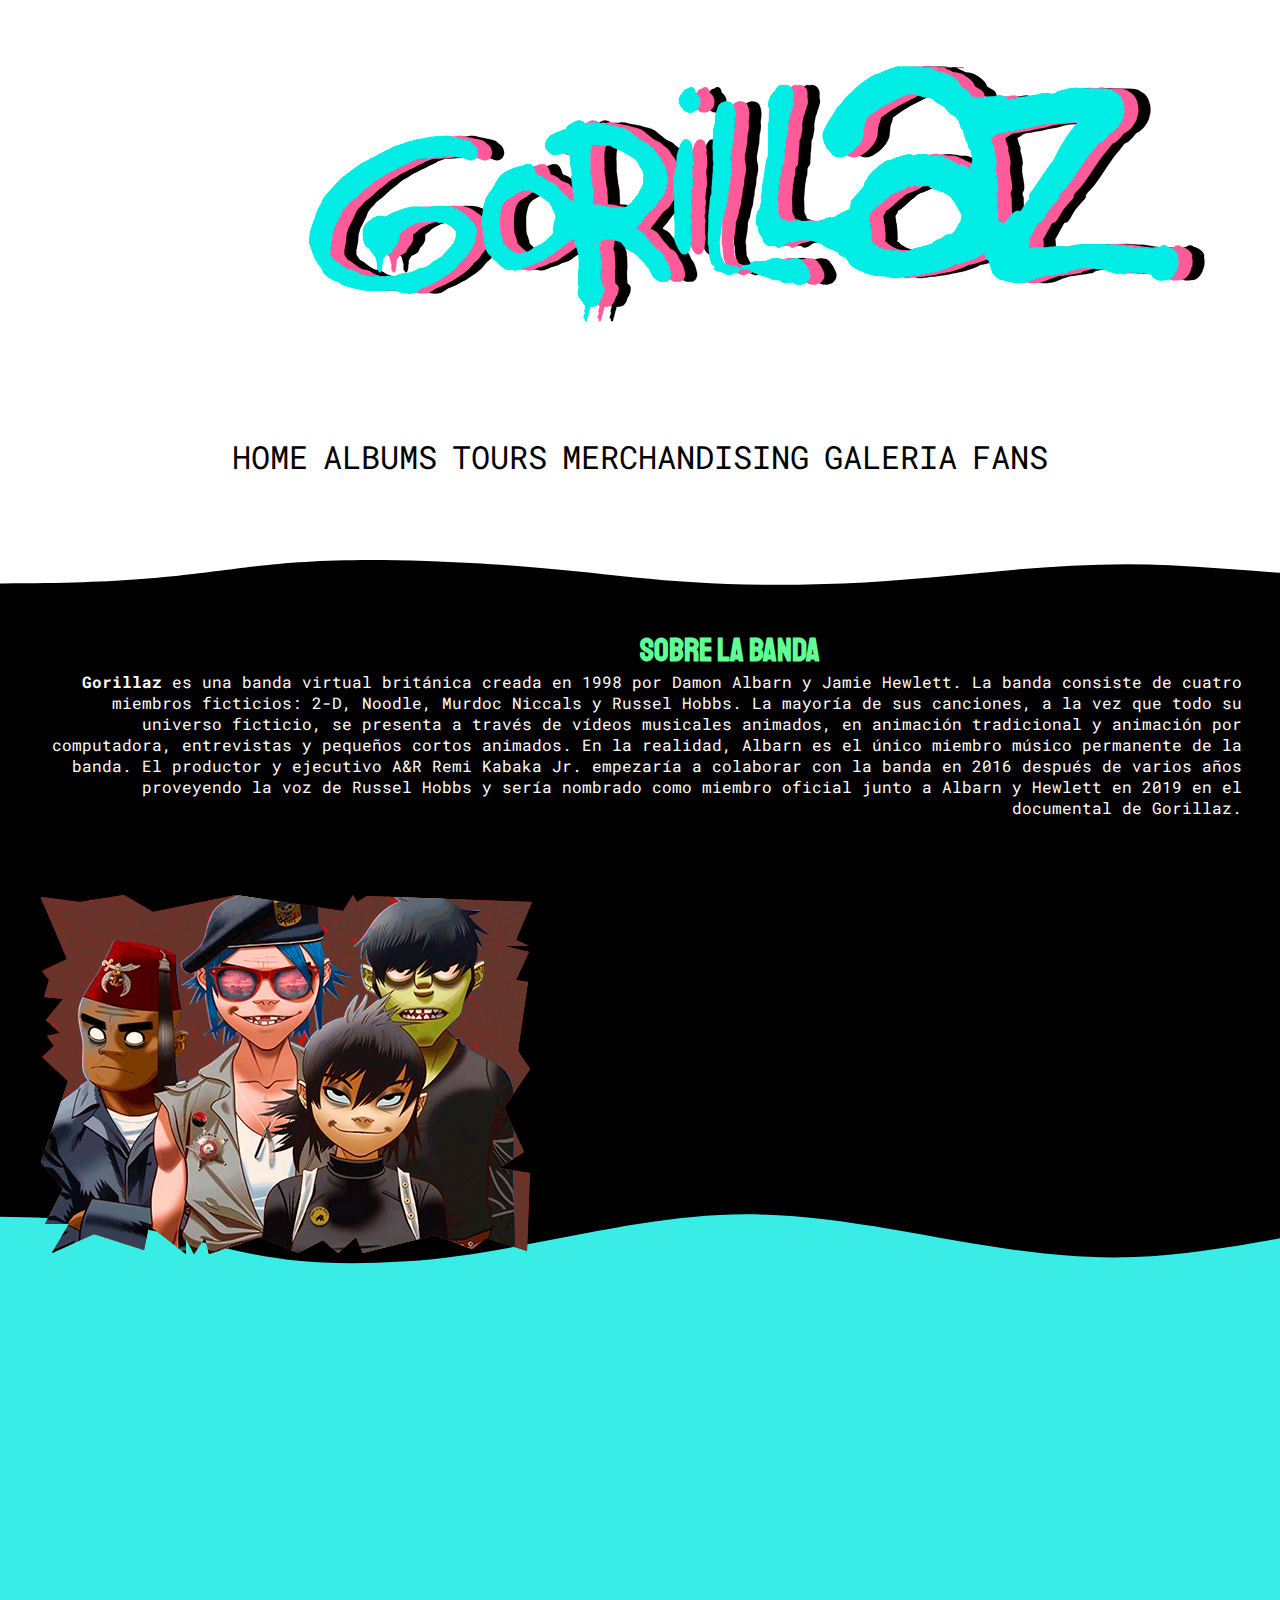
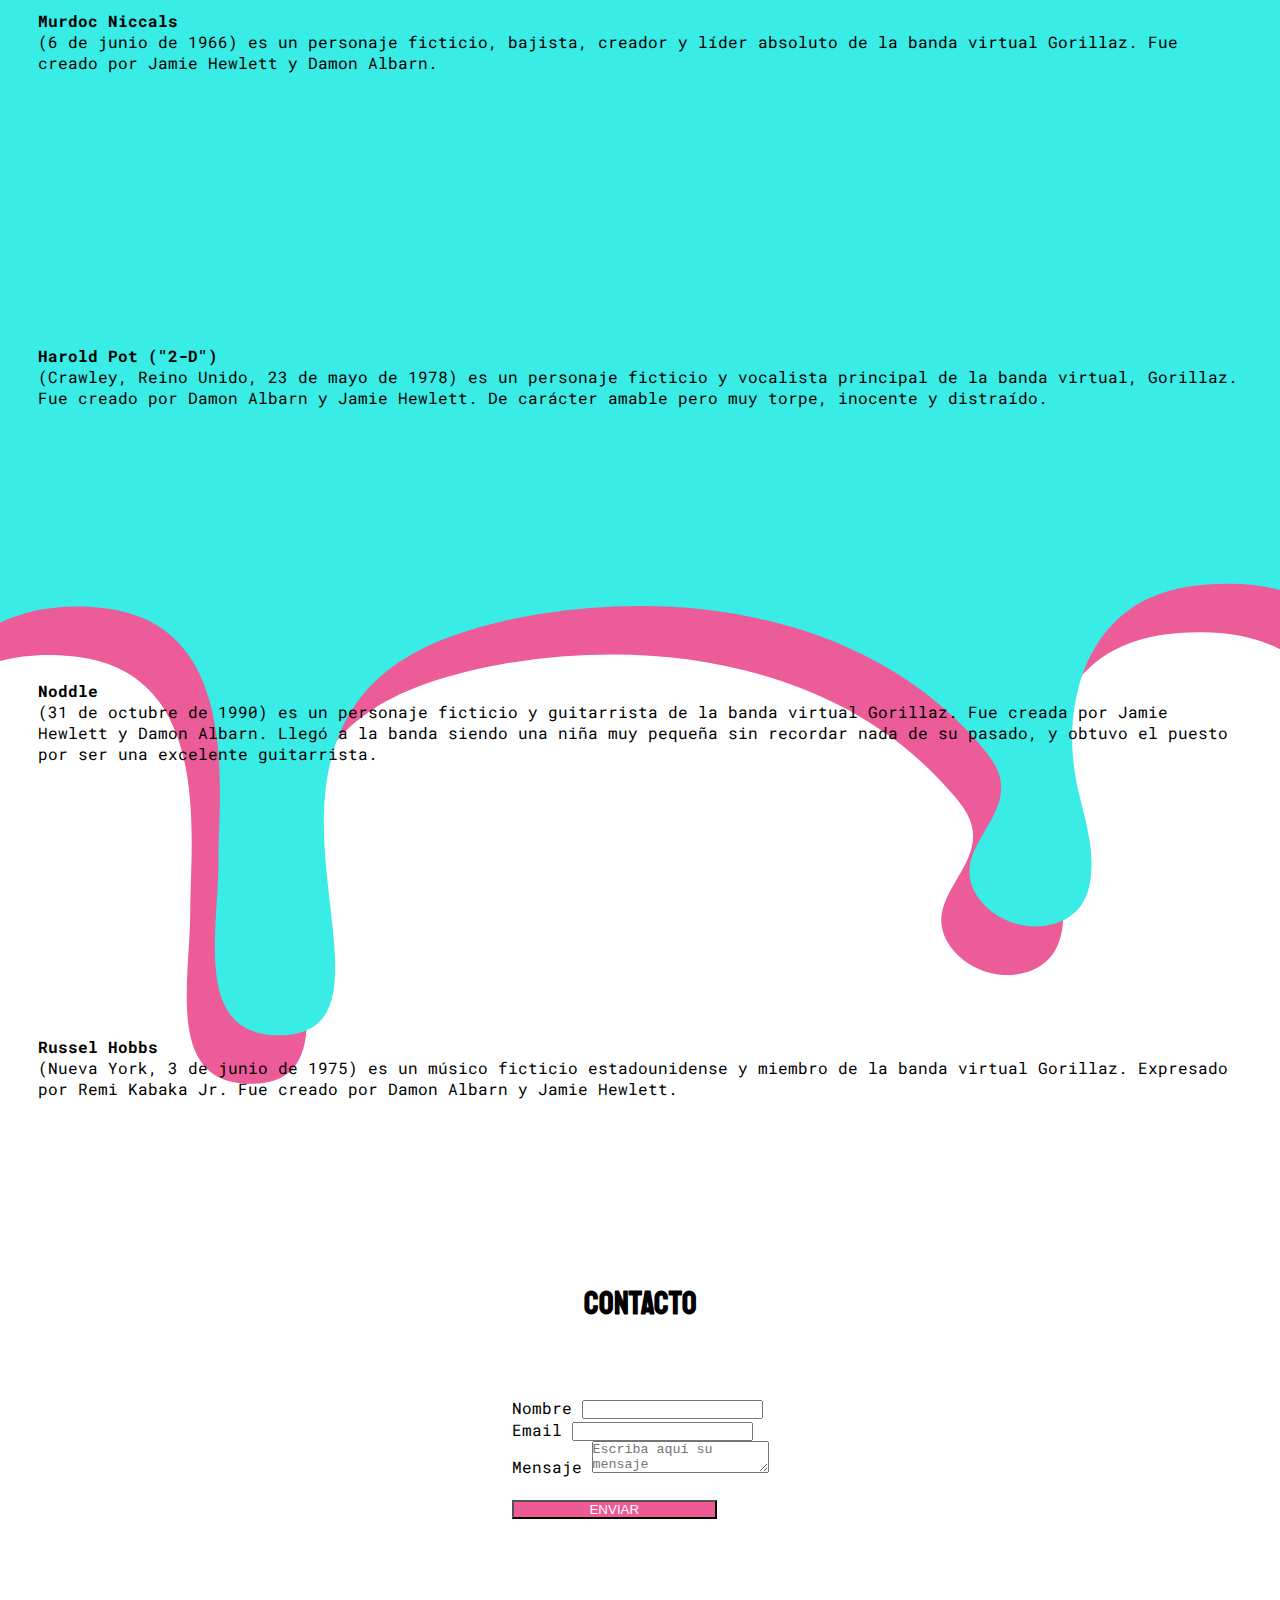
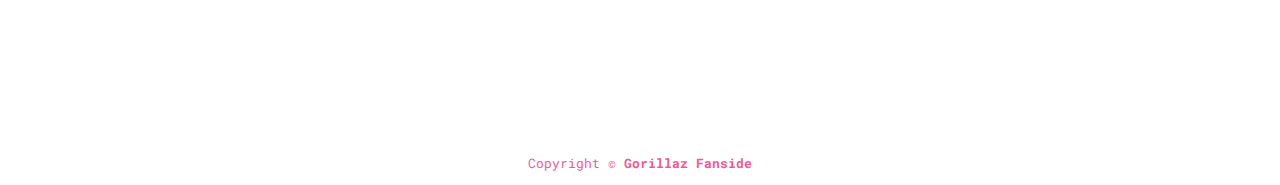
<file: index.html>
<!DOCTYPE html>
<html lang="es">
    <head>
        <meta charset="UTF-8">
        <meta name="viewport" content="width=device-width, initial-scale=1.0">
        <meta name="keywords"  content="gorillaz, gorillaz clint eastwood, gorillaz personajes, gorillaz 2d, gorillaz noodle, gorillaz song machine">
        <meta name="description" content="Página oficial creada por fans de la banda virtual británica “Gorillaz”. Aquí encontrarás información, fotos, novedades y mucho más.">

        <link rel="stylesheet" href="https://cdn.jsdelivr.net/npm/bootstrap@4.5.3/dist/css/bootstrap.min.css" integrity="sha384-TX8t27EcRE3e/ihU7zmQxVncDAy5uIKz4rEkgIXeMed4M0jlfIDPvg6uqKI2xXr2" crossorigin="anonymous">
        <link rel="stylesheet" href="https://cdnjs.cloudflare.com/ajax/libs/animate.css/4.1.1/animate.min.css"/>
        <link rel="stylesheet" href="css/estilos.css">

        <title>Gorillaz Fanside</title>
    
    </head>
    <body>

        <header>
            <div class="container banr">
                <div class="row">
                    <section class="col-xs-12 col-md-12  col-sm-12">
                        <img src="img/banner.gif" alt="Mi BANNER" class="img-fluid">
                    </section>
                </div>
            </div>

        <nav>
            <section class="container">
                <div class="row">
                    <article class=" art-menu col-md-12  col-xs-12">
                        <ul id="menu">
                            <li><a href="index.html" target="blank">HOME</a></li>
                            <li><a href="html/albums.html" target="blank">ALBUMS</a></li>
                            <li><a href="html/tours.html" target="blank">TOURS</a></li>
                            <li><a href="html/merch.html" target="blank">MERCHANDISING</a></li>
                            <li><a href="html/galeria.html" target="blank">GALERIA</a></li>
                            <li><a href="html/fans.html" target="blank">FANS</a></li>
                        </ul>
                    </article>
                </div>
            </section>
        </nav>
                


        <nav class="navbar navbar-expand-lg navbar-light bg-light">
            <button class="navbar-toggler" type="button" data-toggle="collapse" data-target="#navbarTogglerDemo01" aria-controls="navbarTogglerDemo01" aria-expanded="false" aria-label="Toggle navigation">
            <span class="navbar-toggler-icon"></span>
            </button>

            <div class="collapse navbar-collapse" id="navbarTogglerDemo01">
                
                <ul class="navbar-nav mr-auto mt-2 mt-lg-0">

                    <li class="nav-item">
                        <a class="nav-link" href="index.html">HOME <span class="sr-only">(current)</span></a>
                    </li>
                    
                    <li class="nav-item">
                        <a class="nav-link" href="html/albums.html">ALBUMS</a>
                    </li>

                    <li class="nav-item">
                        <a class="nav-link" href="html/tours.html">TOURS</a>
                    </li>

                    <li class="nav-item">
                        <a class="nav-link" href="html/merch.html">MERCHANDISING</a>
                    </li>

                    <li class="nav-item">
                        <a class="nav-link" href="html/galeria.html">GALERIA</a>
                    </li>

                    <li class="nav-item">
                        <a class="nav-link" href="html/fans.html">FANS</a>
                    </li>

                </ul>
            </div>
        </nav>



        </header>
        
        <main class="main-index">

            <section class="container about">
                <div class="row">
                    <article class="col-md-8  col-xs-12 ">
                        <h1>Sobre la banda</h1>
                        <p class="p_descrip"> <strong>Gorillaz</strong> es una banda virtual británica creada en 1998 por Damon Albarn y Jamie Hewlett. 
                        La banda consiste de cuatro miembros ficticios: 2-D, Noodle, Murdoc Niccals y Russel Hobbs. La mayoría de sus canciones, a la vez que todo su universo ficticio, se presenta a través de vídeos musicales animados, en animación tradicional y animación por computadora, entrevistas y pequeños cortos animados. En la realidad, Albarn es el único miembro músico permanente de la banda. El productor y ejecutivo A&R Remi Kabaka Jr. empezaría a colaborar con la banda en 2016 después de varios años proveyendo la voz de Russel Hobbs y sería nombrado como miembro oficial junto a Albarn y Hewlett en 2019 en el documental de Gorillaz.</p>
                    </article>

                    <article class="col-md-4  col-sm-12 img-bio img-bio" >
                        <img src="img/bio.png" alt="IMAGEN DE BIOGRAFIA" class="img-fluid">
                    </article>
                </div>
            </section>

            <section class="container miembros">
                <div class="row">
                        <article class="col-md-3 col-sm-12 ">
                            <img class="wow animate__animated animate__fadeInDown cabecitas" src="img/murdoc.png" alt="Murdoc" class="img-fluid">
                            <p class="p_miemb"><strong>Murdoc Niccals</strong><br>(6 de junio de 1966) es un personaje ficticio, bajista, creador y líder absoluto de la banda virtual Gorillaz. Fue creado por Jamie Hewlett y Damon Albarn. </p>
                        </article>

                        <article class="col-md-3 col-sm-12">
                            <img class="wow animate__animated animate__fadeInDown cabecitas" src="img/2D.png" alt="2D" class="img-fluid">
                            <p class="p_miemb"><strong>Harold Pot ("2-D")</strong><br>(Crawley, Reino Unido, 23 de mayo de 1978) es un personaje ficticio y vocalista principal de la banda virtual, Gorillaz. Fue creado por Damon Albarn y Jamie Hewlett. De carácter amable pero muy torpe, inocente y distraído. </p>
                        </article>

                        <article class="col-md-3 col-sm-12">
                            <img class="wow animate__animated animate__fadeInDown cabecitas" src="img/noodle.png" alt="Noodle" class="img-fluid">
                            <p class="p_miemb"><strong>Noddle</strong><br>(31 de octubre de 1990) es un personaje ficticio y guitarrista de la banda virtual Gorillaz. Fue creada por Jamie Hewlett y Damon Albarn. Llegó a la banda siendo una niña muy pequeña sin recordar nada de su pasado, y obtuvo el puesto por ser una excelente guitarrista.</p>
                        </article>

                        <article class="col-md-3 col-sm-12">
                            <img class="wow animate__animated animate__fadeInDown cabecitas" src="img/russel.png" alt="Russel" class="img-fluid">
                            <p class="p_miemb"><strong>Russel Hobbs</strong><br>(Nueva York, 3 de junio de 1975) es un músico ficticio estadounidense y miembro de la banda virtual Gorillaz. Expresado por Remi Kabaka Jr. Fue creado por Damon Albarn y Jamie Hewlett. </p>
                        </article>
                </div>
            </section>


            
            <div class="container formulario">
                <h2 class="h2_form">Contacto</h2>
                <form action="#">
                        <div class="row">
                            <div class="form-group col-md-6">
                                <label >Nombre</label>
                                <input type="text" class="form-control col-md-8 col-sm-12">
                                <small class="form-text text-muted text-area"></small>
                            </div>
                            <div class="form-group col-md-6">
                                <label for="exampleInputEmail1">Email</label>
                                <input type="email" class="form-control col-md-8 col-sm-12 text-area" id="exampleInputEmail1" aria-describedby="emailHelp">
                            </div>
                            <div class="form-group col-md-8">
                                <label for="Textarea">Mensaje</label>
                                <textarea class="form-control col-md-10 col-sm-12 text-area" id="Textarea" placeholder="Escriba aquí su mensaje" required></textarea>

                            </div>

                            <div class="col-md-2 col-xs-12">
                                <button  button type="submit" class="btn">ENVIAR</button>
                            </div>
                        </div>
                </form>
            </div>
            

            <div class="container">
                <div class="row row_iconos">
                    <section class="iconos wow animate__animated animate__pulse"> 
                        <div class="col-3">
                            <a href="https://www.gorillaz.com/" target="blank"><img src="img/web.svg" alt="icono website"></a>
                        </div>

                        <div class=" col-3">
                            <a href="https://www.instagram.com/gorillaz/?hl=es-la" target="blank"><img src="img/ig.svg" alt="icono instagram" ></a>
                        </div>

                        <div class=" col-3">
                            <a href="https://twitter.com/gorillaz?lang=es" target="blank"><img src="img/twitter.svg" alt="icono twitter"></a>
                        </div>

                        <div class=" col-3">
                            <a href="https://www.youtube.com/user/gorillaz" target="blank"><img src="img/youtube.svg" alt="icono youtube"></a>
                        </div>
                    </section>
                </div>
            </div>



        </main>

        <footer>

            <p class="f_p">Copyright © <strong> Gorillaz Fanside</strong></p>

        </footer>


    <script src="https://code.jquery.com/jquery-3.5.1.slim.min.js" integrity="sha384-DfXdz2htPH0lsSSs5nCTpuj/zy4C+OGpamoFVy38MVBnE+IbbVYUew+OrCXaRkfj" crossorigin="anonymous"></script>
    <script src="https://cdn.jsdelivr.net/npm/popper.js@1.16.1/dist/umd/popper.min.js" integrity="sha384-9/reFTGAW83EW2RDu2S0VKaIzap3H66lZH81PoYlFhbGU+6BZp6G7niu735Sk7lN" crossorigin="anonymous"></script>
    <script src="https://cdn.jsdelivr.net/npm/bootstrap@4.5.3/dist/js/bootstrap.min.js" integrity="sha384-w1Q4orYjBQndcko6MimVbzY0tgp4pWB4lZ7lr30WKz0vr/aWKhXdBNmNb5D92v7s" crossorigin="anonymous"></script>

        <script src="js/wow.min.js"></script>
        <script> new WOW().init();</script>

    </body>



</html>
</file>
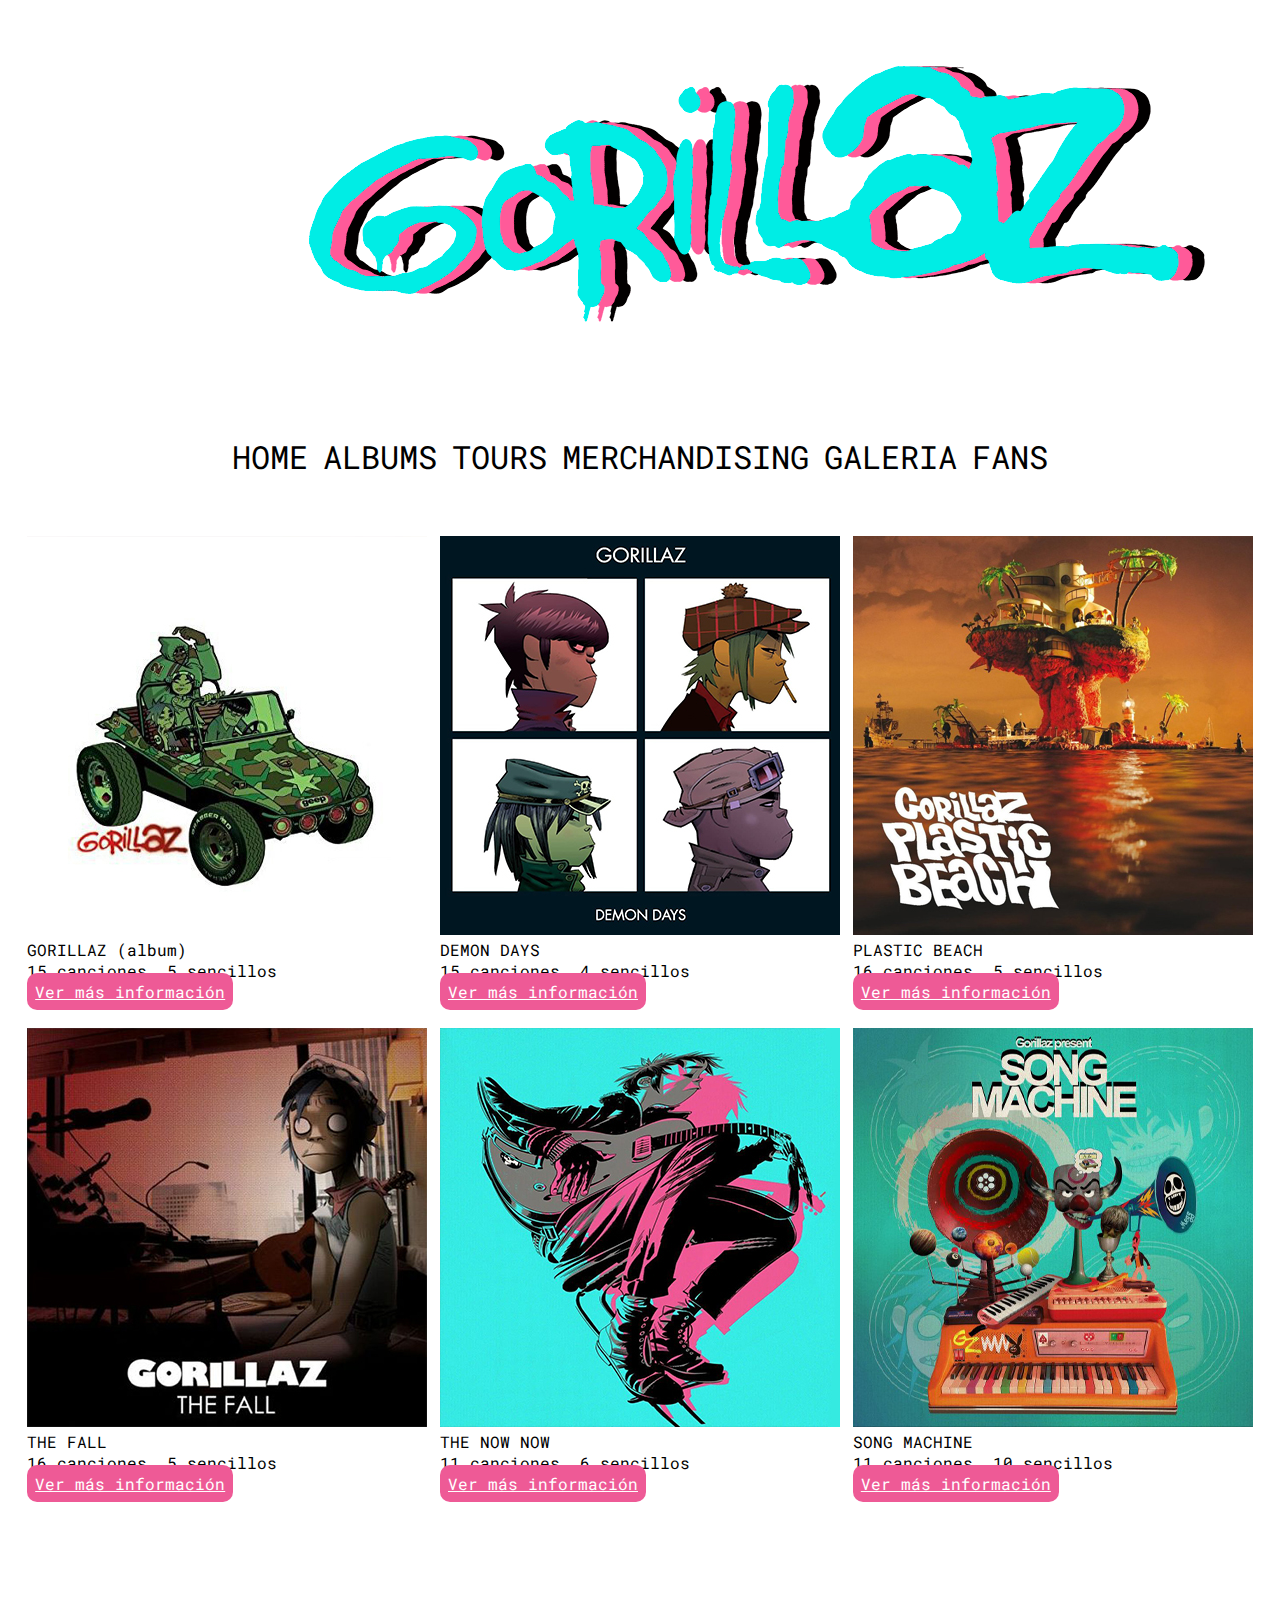
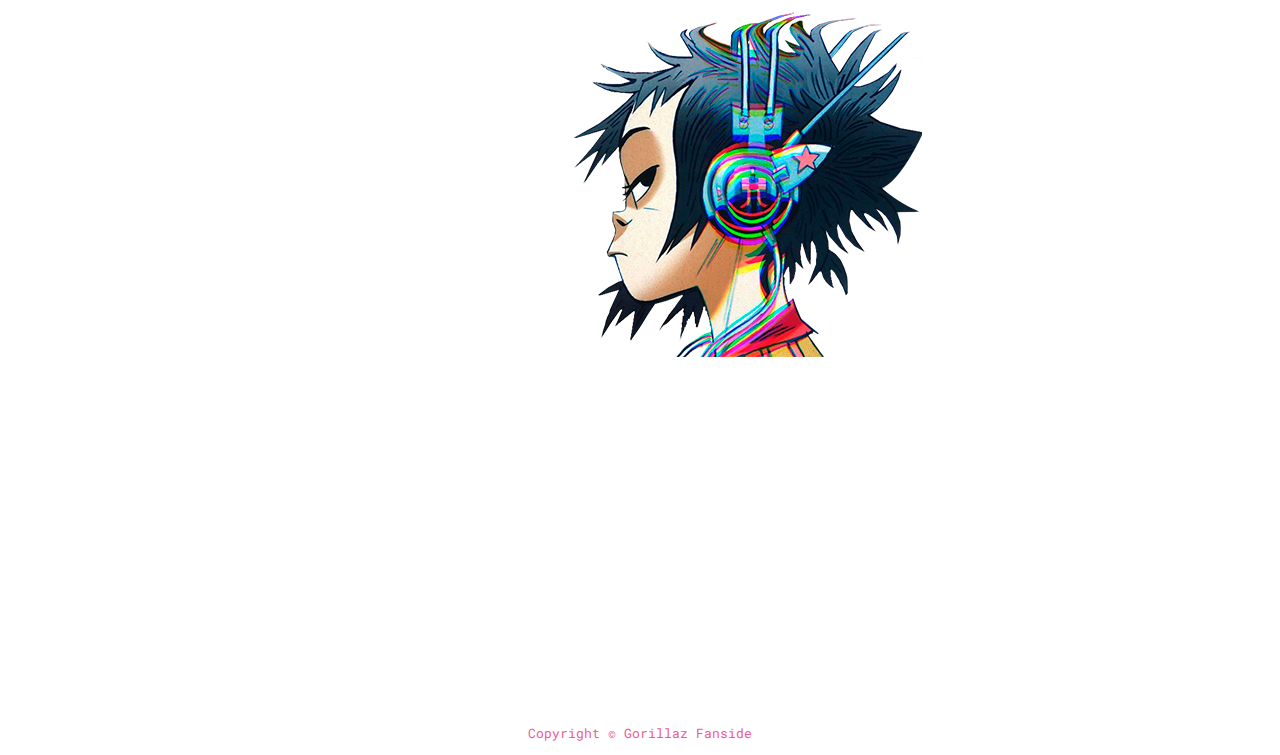
<file: html/albums.html>
<!DOCTYPE html>
<html lang="es">
    <head>
        <meta charset="UTF-8">
        <meta name="viewport" content="width=device-width, initial-scale=1.0">
        <meta name="keywords"  content="gorillaz, gorillaz clint eastwood, gorillaz personajes, gorillaz 2d, gorillaz noodle, gorillaz song machine">
        <meta name="description" content="Página oficial creada por fans de la banda virtual británica “Gorillaz”. Aquí encontrarás información, fotos, novedades y mucho más.">

        <link rel="stylesheet" href="https://cdn.jsdelivr.net/npm/bootstrap@4.5.3/dist/css/bootstrap.min.css" integrity="sha384-TX8t27EcRE3e/ihU7zmQxVncDAy5uIKz4rEkgIXeMed4M0jlfIDPvg6uqKI2xXr2" crossorigin="anonymous">
        <link rel="stylesheet" href="../css/estilos.css">

        <title>Gorrilaz Fanside | Albums</title>
    
    </head>
    <body>
        <header>
                <div class="container banr">
                    <div class="row">
                        <section class="col-xs-12 col-md-12  col-sm-12">
                            <img src="../img/banner.gif" alt="Mi BANNER" class="img-fluid">
                        </section>
                    </div>
                </div>
    
            <nav>
                <section class="container">
                    <div class="row">
                        <article class=" art-menu col-md-12  col-xs-12">
                            <ul id="menu">
                                <li><a href="../index.html" target="blank">HOME</a></li>
                                <li><a href="albums.html" target="blank">ALBUMS</a></li>
                                <li><a href="tours.html" target="blank">TOURS</a></li>
                                <li><a href="merch.html" target="blank">MERCHANDISING</a></li>
                                <li><a href="galeria.html" target="blank">GALERIA</a></li>
                                <li><a href="fans.html" target="blank">FANS</a></li>
                            </ul>
                        </article>
                    </div>
                </section>
            </nav>
                    
    
    
            <nav class="navbar navbar-expand-lg navbar-light bg-light">
                <button class="navbar-toggler" type="button" data-toggle="collapse" data-target="#navbarTogglerDemo01" aria-controls="navbarTogglerDemo01" aria-expanded="false" aria-label="Toggle navigation">
                <span class="navbar-toggler-icon"></span>
                </button>
    
                <div class="collapse navbar-collapse" id="navbarTogglerDemo01">
                    
                    <ul class="navbar-nav mr-auto mt-2 mt-lg-0">
    
                        <li class="nav-item">
                            <a class="nav-link" href="../index.html">HOME <span class="sr-only">(current)</span></a>
                        </li>
                        
                        <li class="nav-item">
                            <a class="nav-link" href="albums.html">ALBUMS</a>
                        </li>
    
                        <li class="nav-item">
                            <a class="nav-link" href="tours.html">TOURS</a>
                        </li>
    
                        <li class="nav-item">
                            <a class="nav-link" href="merch.html">MERCHANDISING</a>
                        </li>
                        <li class="nav-item">
                            <a class="nav-link" href="galeria.html">GALERIA</a>
                        </li>
                        <li class="nav-item">
                            <a class="nav-link" href="fans.html">FANS</a>
                        </li>
    
                    </ul>
                </div>
            </nav>
        </header>
        
        <main class="main_albums">
            <div id="alb">
                <section class="album1">
                    <img src="../img/album1.jpg" alt="Gorillaz album" class="img-fluid">
                    <p>GORILLAZ (album) <br> 15 canciones. 5 sencillos</p>
                    <div class="albums_boton">
                    <a class="albums_boton_info" href="https://es.wikipedia.org/wiki/Gorillaz_(%C3%A1lbum)" target="blank">Ver más información</a>
                    </div>
                </section>

                <section class="album2">
                    <img src="../img/album2.jpg" alt="demon days album" class="img-fluid">
                    <p>DEMON DAYS <br> 15 canciones. 4 sencillos</p>
                    <div class="albums_boton">
                        <a class="albums_boton_info" href="https://es.wikipedia.org/wiki/Demon_Days" target="blank">Ver más información</a>
                    </div>
                </section>

                <section class="album3">
                    <img src="../img/album3.jpg" alt="plastic beach album" class="img-fluid">
                    <P>PLASTIC BEACH <br> 16 canciones. 5 sencillos</P>
                    <div class="albums_boton">
                        <a class="albums_boton_info" href="https://es.wikipedia.org/wiki/Plastic_Beach" target="blank">Ver más información</a>
                    </div>
                </section>

                <section class="album4">
                    <img src="../img/album4.jpg" alt="the fall album" class="img-fluid">
                    <P>THE FALL <br> 16 canciones. 5 sencillos</P>
                    <div class="albums_boton">
                        <a class="albums_boton_info" href="https://es.wikipedia.org/wiki/The_Fall_(%C3%A1lbum_de_Gorillaz)" target="blank">Ver más información</a>
                    </div>
                </section>

                <section class="album5">
                    <img src="../img/album5.jpg" alt="the now now album" class="img-fluid">
                    <P>THE NOW NOW <br> 11 canciones. 6 sencillos</P>
                    <div class="albums_boton">
                        <a class="albums_boton_info" href="https://es.wikipedia.org/wiki/The_Now_Now" target="blank">Ver más información</a>
                    </div>
                </section>

                <section class="album6">
                    <img src="../img/album6.jpg" alt="song machine album" class="img-fluid">
                    <P>SONG MACHINE <br> 11 canciones. 10 sencillos</P></P>
                    <div class="albums_boton">
                        <a class="albums_boton_info" href="https://es.wikipedia.org/wiki/Song_Machine,_Season_One:_Strange_Timez" target="blank">Ver más información</a>
                    </div>
                </section>
            </div>

            <div class="reproductor">
                <div class="container noodle_reproductor">
                    <div class="row">
                        <section class="col-xs-12 col-md-12  col-sm-12">
                            <img src="../img/sopt.png" alt="Noodle con cascos" class="img-fluid">
                        </section>
                    </div>
                </div>

                <div class="container spoty_reproductor">
                    <div class="row">
                        <section class="col-xs-12 col-md-12  col-sm-12"></section>
                            <section class="spoty"> <iframe src="https://open.spotify.com/embed/artist/3AA28KZvwAUcZuOKwyblJQ" width="300" height="180" frameborder="0" allowtransparency="true" allow="encrypted-media"></iframe></section>
                        </section>
                    </div>
                </div>
        </main>

        <footer>
            <p class="f_p">Copyright © Gorillaz Fanside</p>
        </footer>

        <script src="https://code.jquery.com/jquery-3.5.1.slim.min.js" integrity="sha384-DfXdz2htPH0lsSSs5nCTpuj/zy4C+OGpamoFVy38MVBnE+IbbVYUew+OrCXaRkfj" crossorigin="anonymous"></script>
        <script src="https://cdn.jsdelivr.net/npm/popper.js@1.16.1/dist/umd/popper.min.js" integrity="sha384-9/reFTGAW83EW2RDu2S0VKaIzap3H66lZH81PoYlFhbGU+6BZp6G7niu735Sk7lN" crossorigin="anonymous"></script>
        <script src="https://cdn.jsdelivr.net/npm/bootstrap@4.5.3/dist/js/bootstrap.min.js" integrity="sha384-w1Q4orYjBQndcko6MimVbzY0tgp4pWB4lZ7lr30WKz0vr/aWKhXdBNmNb5D92v7s" crossorigin="anonymous"></script>
    

    </body>



</html>
</file>
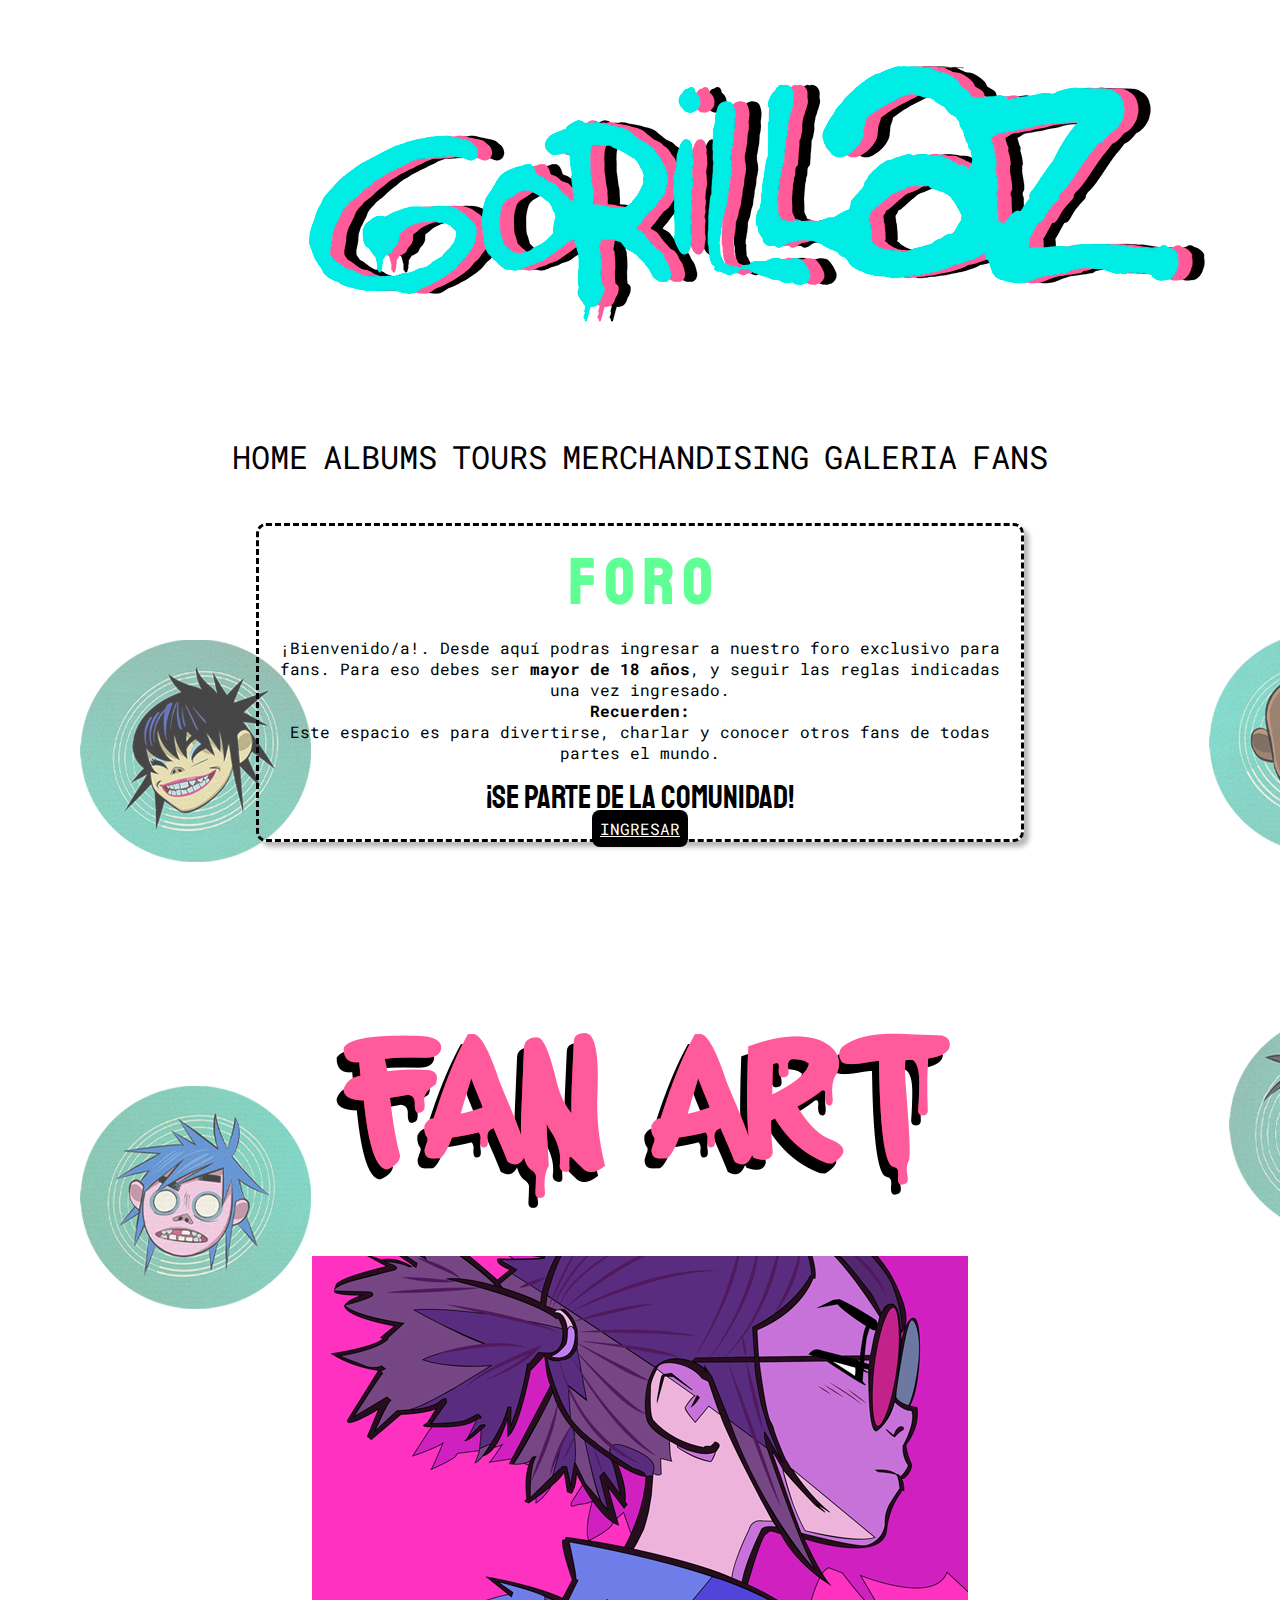
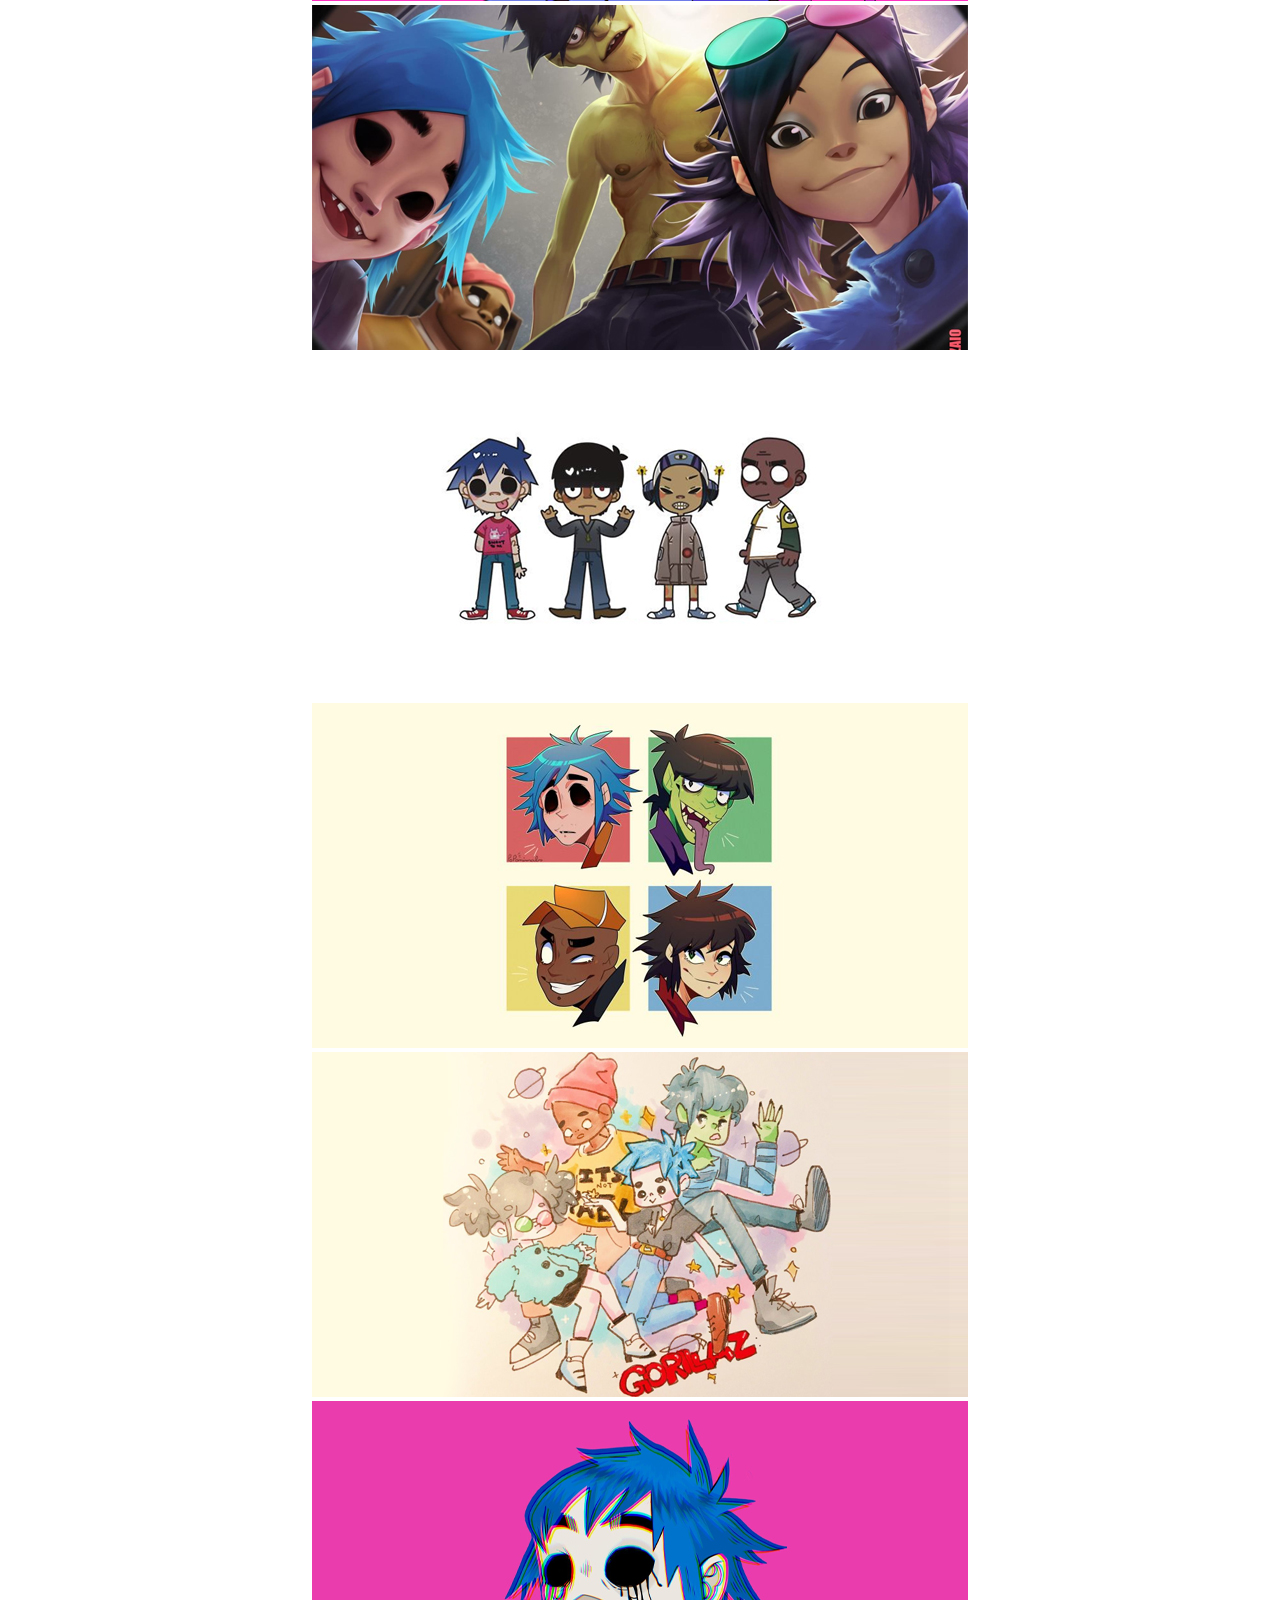
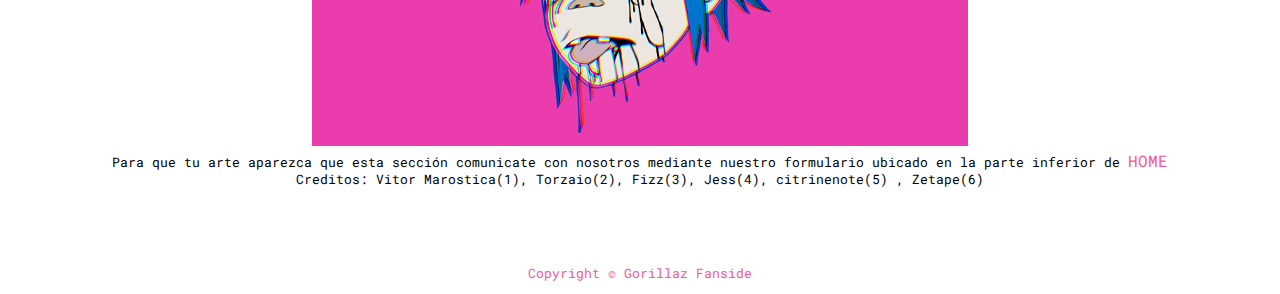
<file: html/fans.html>
<!DOCTYPE html>
<html lang="es">
    <head>
        <meta charset="UTF-8">
        <meta name="viewport" content="width=device-width, initial-scale=1.0">
        <meta name="keywords"  content="gorillaz, gorillaz clint eastwood, gorillaz personajes, gorillaz 2d, gorillaz noodle, gorillaz song machine">
        <meta name="description" content="Página oficial creada por fans de la banda virtual británica “Gorillaz”. Aquí encontrarás información, fotos, novedades y mucho más.">

        <link rel="stylesheet" href="https://cdn.jsdelivr.net/npm/bootstrap@4.5.3/dist/css/bootstrap.min.css" integrity="sha384-TX8t27EcRE3e/ihU7zmQxVncDAy5uIKz4rEkgIXeMed4M0jlfIDPvg6uqKI2xXr2" crossorigin="anonymous">
        <link rel="stylesheet" href="../css/estilos.css">
        <title>Gorrilaz Fanside | Galeria</title>
    
    </head>
    <body>

        <header>

            <div class="container banr">
                <div class="row">
                    <section class="col-xs-12 col-md-12  col-sm-12">
                        <img src="../img/banner.gif" alt="Mi BANNER" class="img-fluid">
                    </section>
                </div>
            </div>

        <nav>
            <section class="container">
                <div class="row">
                    <article class=" art-menu col-md-12  col-xs-12">
                        <ul id="menu">
                            <li><a href="../index.html" target="blank">HOME</a></li>
                            <li><a href="albums.html" target="blank">ALBUMS</a></li>
                            <li><a href="tours.html" target="blank">TOURS</a></li>
                            <li><a href="merch.html" target="blank">MERCHANDISING</a></li>
                            <li><a href="galeria.html" target="blank">GALERIA</a></li>
                            <li><a href="fans.html" target="blank">FANS</a></li>
                        </ul>
                    </article>
                </div>
            </section>
        </nav>
                


        <nav class="navbar navbar-expand-lg navbar-light bg-light">
            <button class="navbar-toggler" type="button" data-toggle="collapse" data-target="#navbarTogglerDemo01" aria-controls="navbarTogglerDemo01" aria-expanded="false" aria-label="Toggle navigation">
            <span class="navbar-toggler-icon"></span>
            </button>

            <div class="collapse navbar-collapse" id="navbarTogglerDemo01">
                
                <ul class="navbar-nav mr-auto mt-2 mt-lg-0">

                    <li class="nav-item">
                        <a class="nav-link" href="../index.html">HOME <span class="sr-only">(current)</span></a>
                    </li>
                    
                    <li class="nav-item">
                        <a class="nav-link" href="albums.html">ALBUMS</a>
                    </li>

                    <li class="nav-item">
                        <a class="nav-link" href="tours.html">TOURS</a>
                    </li>

                    <li class="nav-item">
                        <a class="nav-link" href="merch.html">MERCHANDISING</a>
                    </li>
                    <li class="nav-item">
                        <a class="nav-link" href="galeria.html">GALERIA</a>
                    </li>
                    <li class="nav-item">
                        <a class="nav-link" href="fans.html">FANS</a>
                    </li>

                </ul>
            </div>
        </nav>
        </header>
        
        <main class="main-fans">

            <section class="foro">
                <h1 class="h1-foro">F O R O</h1>
                <p class="p-foro">¡Bienvenido/a!. Desde aquí podras ingresar a nuestro foro exclusivo para fans.
                    Para eso debes ser <strong>mayor de 18 años</strong>, y seguir las reglas indicadas una vez ingresado. <br>
                    <strong>Recuerden:</strong> <br> Este espacio es para divertirse, charlar y conocer otros fans de todas partes el mundo.
                </p>
                <P class="comunidad">¡SE PARTE DE LA COMUNIDAD!</P>

                <div>
                    <a class="boton-foro" href="#">INGRESAR</a>
                </div>

            </section>

            <section class="fan-art">

                <div class="container fan-art-img">
                    <div class="row">
                        <section class="col-xs-12 col-md-12  col-sm-12">
                            <img src="../img/fan_art.png" alt="FAN ART IMAGEN" class="img-fluid">
                        </section>
                    </div>
                </div>


                <div class="fan-art-imgs">
                    <div>
                        <img src="../img/art-1.jpg" alt="FAN ART NOODLE" class="img-fluid">
                    </div>

                    <div>
                        <img src="../img/art-2.jpg" alt="FAN ART Gorillaz" class="img-fluid">
                    </div>

                    <div>
                        <img src="../img/art-3.jpg" alt="FAN ART Gorillaz" class="img-fluid">
                    </div>

                    <div>
                        <img src="../img/art-4.jpg" alt="FAN ART Gorillaz" class="img-fluid">
                    </div>

                    <div>
                        <img src="../img/art-5.jpg" alt="FAN ART Gorillaz" class="img-fluid">
                    </div>

                    <div>
                        <img src="../img/art-6.jpg" alt="FAN ART Gorillaz" class="img-fluid">
                    </div>
                </div>


                <div>
                    <p class="texto-fan-art">Para que tu arte aparezca que esta sección comunicate con nosotros mediante nuestro formulario ubicado en la parte inferior de <a href="../index.html" target="blank">HOME</a> <br>
                    Creditos: Vitor Marostica(1), Torzaio(2), Fizz(3), Jess(4), citrinenote(5) , Zetape(6)</p>
                </div>
            </section>


        </main>

        <footer>
            <p class="f_p">Copyright © Gorillaz Fanside</p>
        </footer>

        <script src="https://code.jquery.com/jquery-3.5.1.slim.min.js" integrity="sha384-DfXdz2htPH0lsSSs5nCTpuj/zy4C+OGpamoFVy38MVBnE+IbbVYUew+OrCXaRkfj" crossorigin="anonymous"></script>
        <script src="https://cdn.jsdelivr.net/npm/popper.js@1.16.1/dist/umd/popper.min.js" integrity="sha384-9/reFTGAW83EW2RDu2S0VKaIzap3H66lZH81PoYlFhbGU+6BZp6G7niu735Sk7lN" crossorigin="anonymous"></script>
        <script src="https://cdn.jsdelivr.net/npm/bootstrap@4.5.3/dist/js/bootstrap.min.js" integrity="sha384-w1Q4orYjBQndcko6MimVbzY0tgp4pWB4lZ7lr30WKz0vr/aWKhXdBNmNb5D92v7s" crossorigin="anonymous"></script>
    

    </body>



</html>
</file>
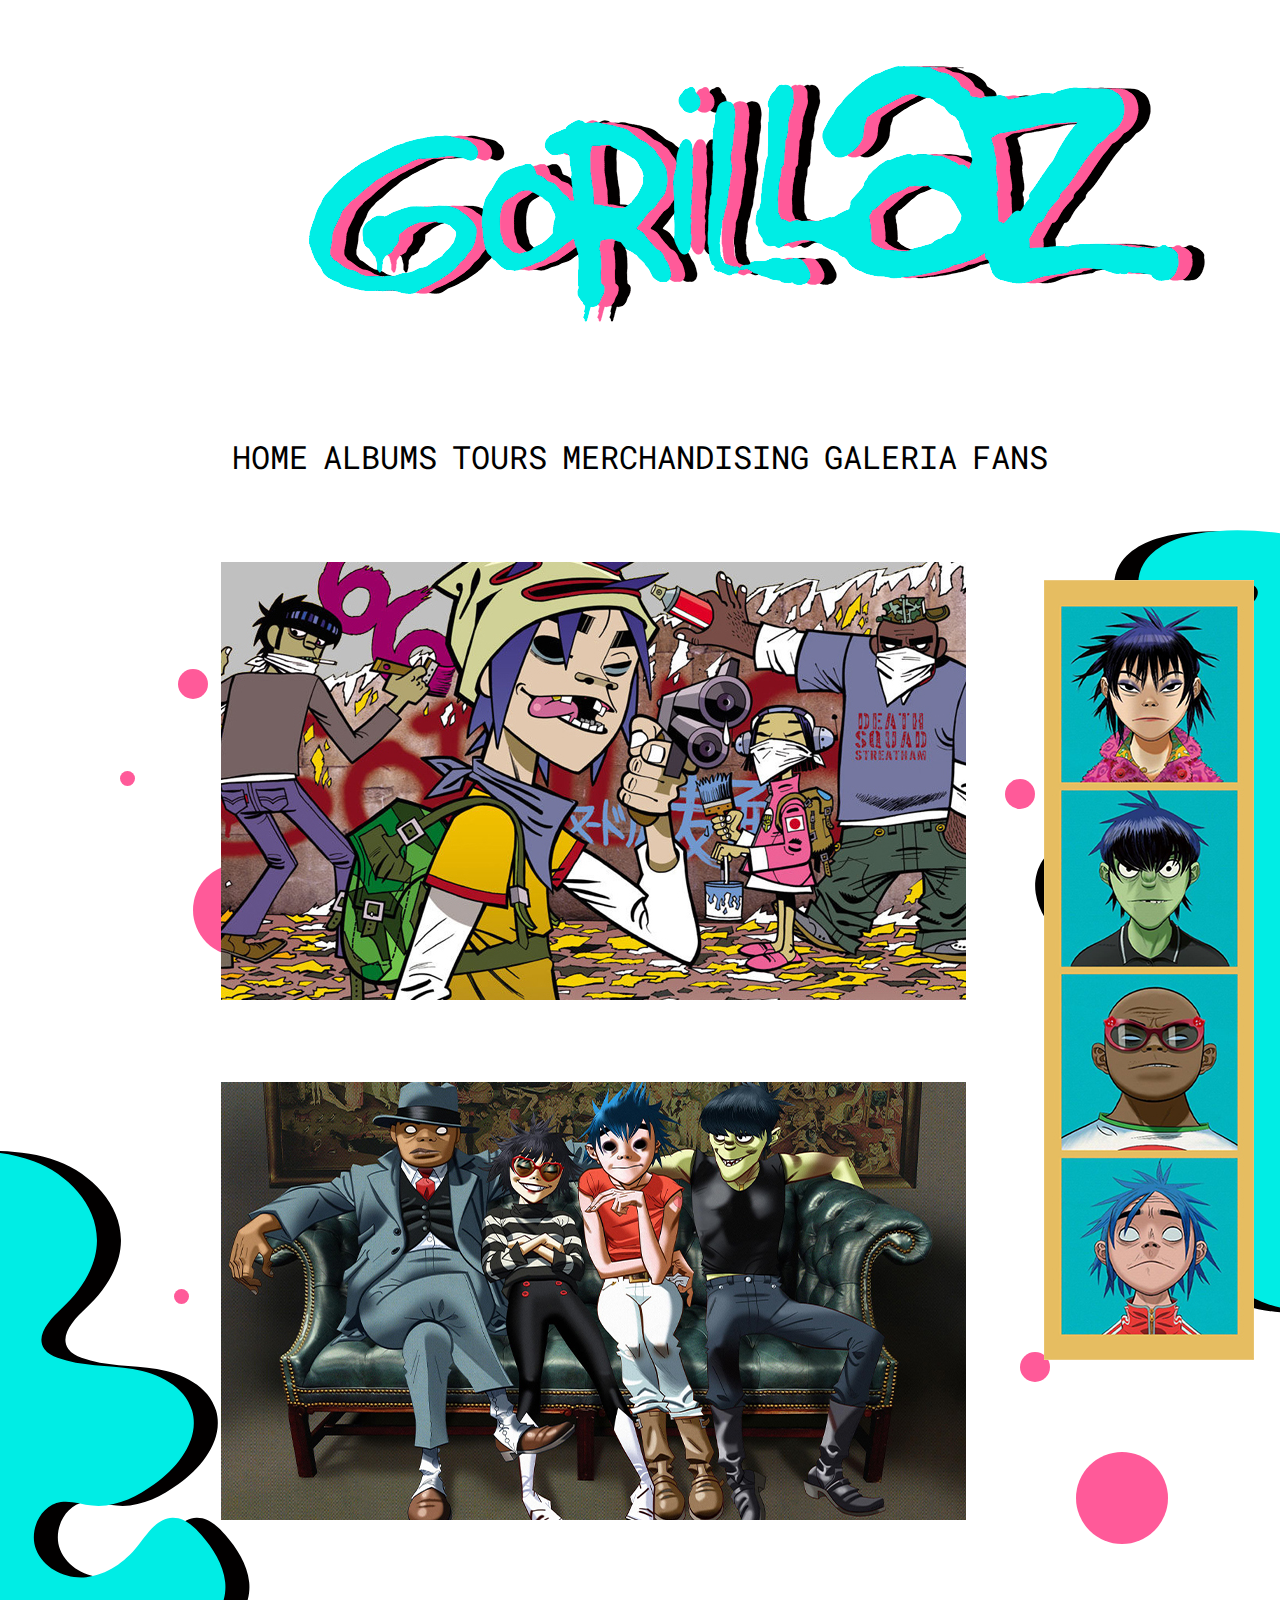
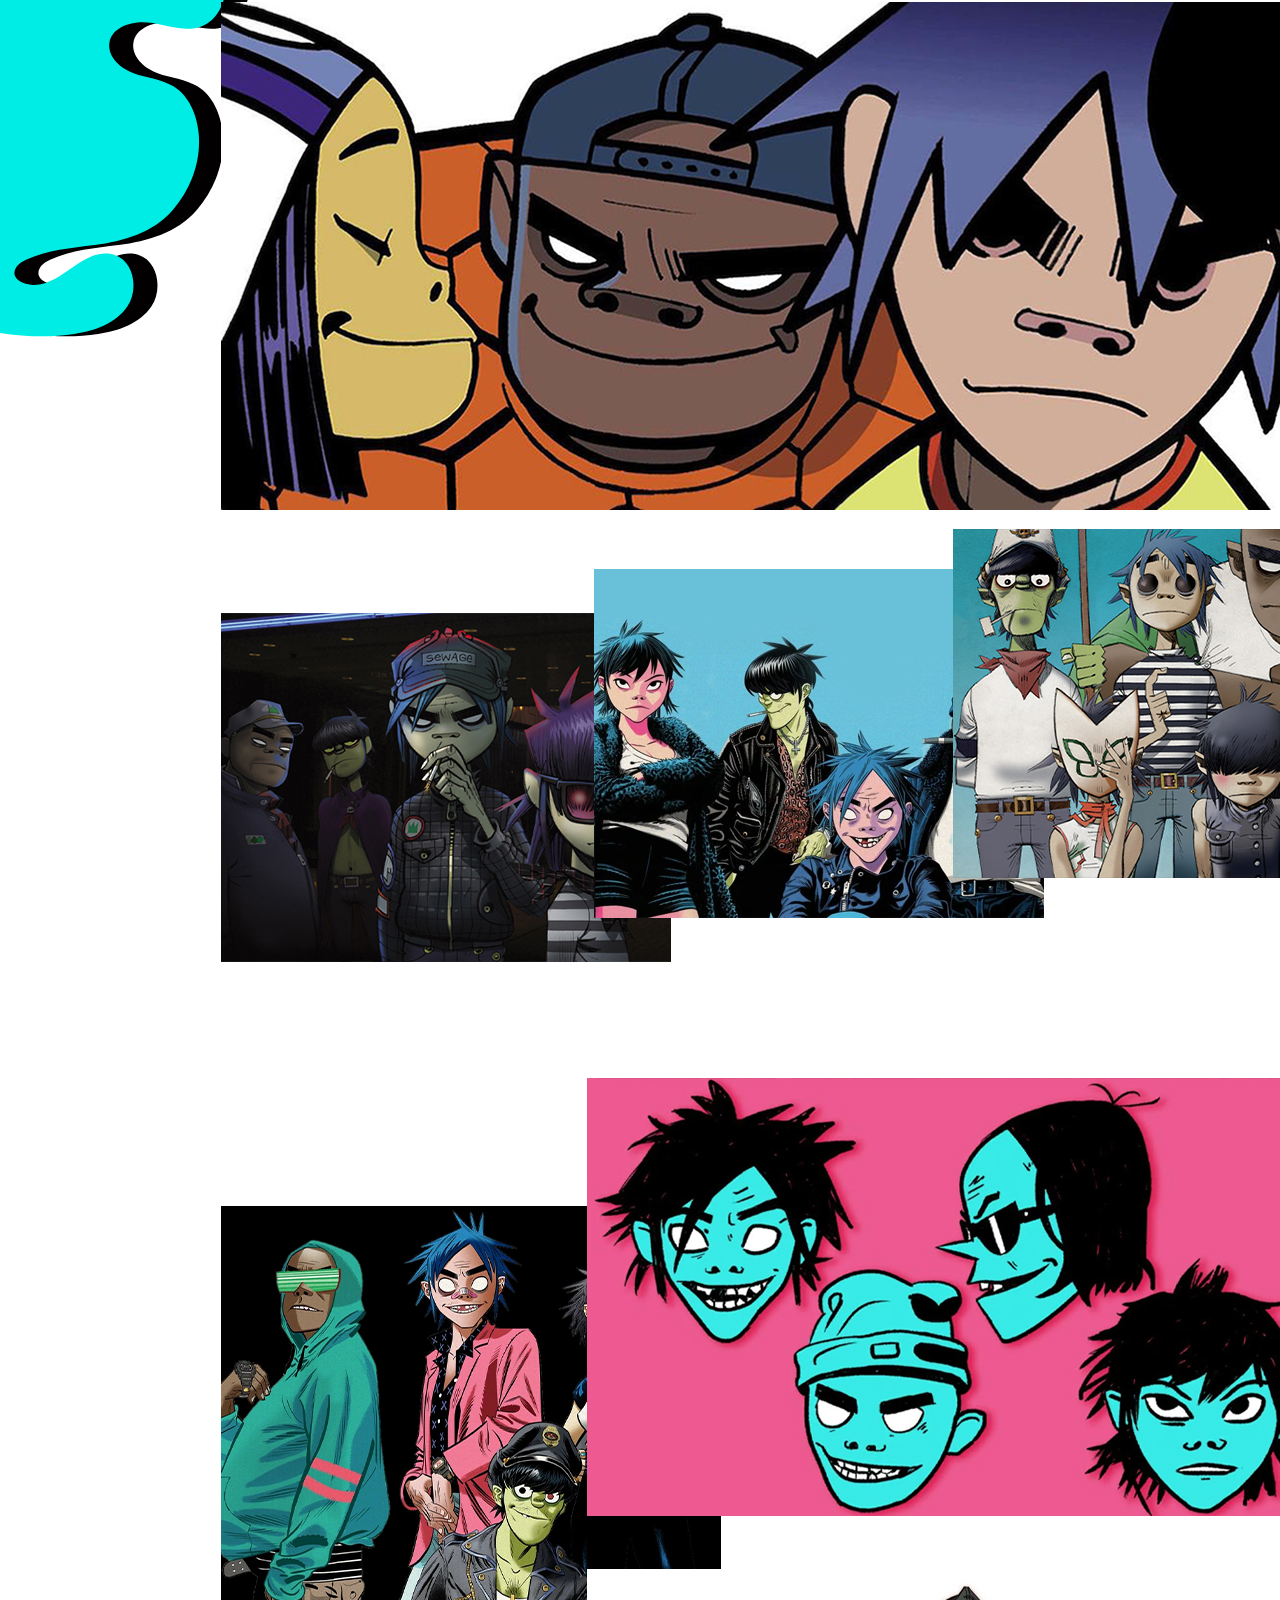
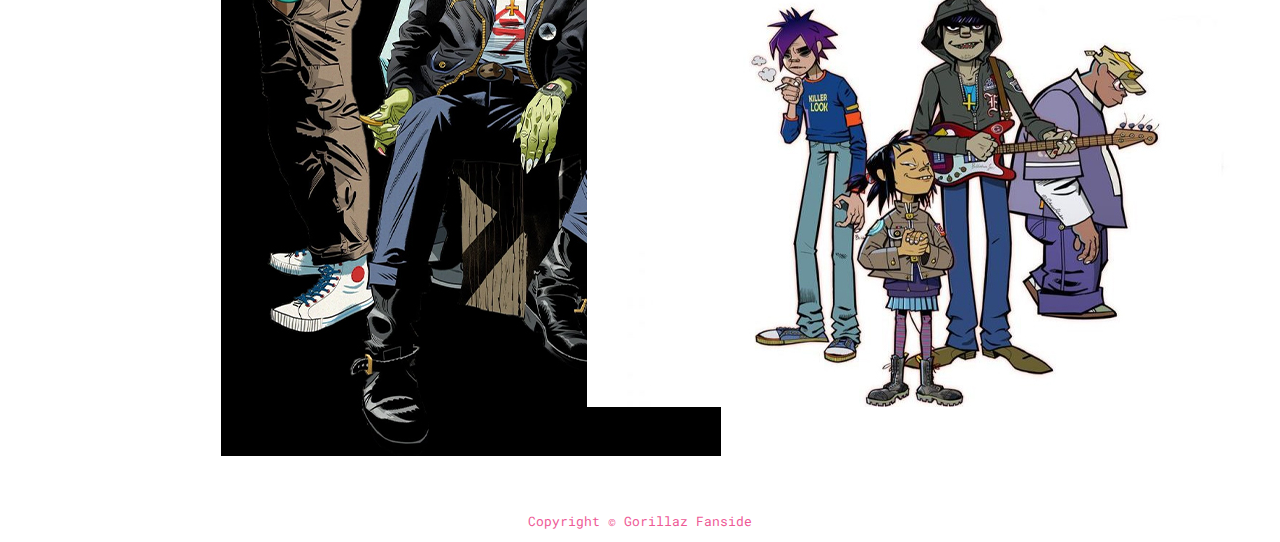
<file: html/galeria.html>
<!DOCTYPE html>
<html lang="es">
    <head>
        <meta charset="UTF-8">
        <meta name="viewport" content="width=device-width, initial-scale=1.0">
        <meta name="keywords"  content="gorillaz, gorillaz clint eastwood, gorillaz personajes, gorillaz 2d, gorillaz noodle, gorillaz song machine">
        <meta name="description" content="Página oficial creada por fans de la banda virtual británica “Gorillaz”. Aquí encontrarás información, fotos, novedades y mucho más.">

        <link rel="stylesheet" href="https://cdn.jsdelivr.net/npm/bootstrap@4.5.3/dist/css/bootstrap.min.css" integrity="sha384-TX8t27EcRE3e/ihU7zmQxVncDAy5uIKz4rEkgIXeMed4M0jlfIDPvg6uqKI2xXr2" crossorigin="anonymous">
        <link rel="stylesheet" href="../css/estilos.css">
        <title>Gorrilaz Fanside | Galeria</title>
    
    </head>
    <body>

        <header>

            <div class="container banr">
                <div class="row">
                    <section class="col-xs-12 col-md-12  col-sm-12">
                        <img src="../img/banner.gif" alt="Mi BANNER" class="img-fluid">
                    </section>
                </div>
            </div>

        <nav>
            <section class="container">
                <div class="row">
                    <article class=" art-menu col-md-12  col-xs-12">
                        <ul id="menu">
                            <li><a href="../index.html" target="blank">HOME</a></li>
                            <li><a href="albums.html" target="blank">ALBUMS</a></li>
                            <li><a href="tours.html" target="blank">TOURS</a></li>
                            <li><a href="merch.html" target="blank">MERCHANDISING</a></li>
                            <li><a href="galeria.html" target="blank">GALERIA</a></li>
                            <li><a href="fans.html" target="blank">FANS</a></li>
                        </ul>
                    </article>
                </div>
            </section>
        </nav>
                


        <nav class="navbar navbar-expand-lg navbar-light bg-light">
            <button class="navbar-toggler" type="button" data-toggle="collapse" data-target="#navbarTogglerDemo01" aria-controls="navbarTogglerDemo01" aria-expanded="false" aria-label="Toggle navigation">
            <span class="navbar-toggler-icon"></span>
            </button>

            <div class="collapse navbar-collapse" id="navbarTogglerDemo01">
                
                <ul class="navbar-nav mr-auto mt-2 mt-lg-0">

                    <li class="nav-item">
                        <a class="nav-link" href="../index.html">HOME <span class="sr-only">(current)</span></a>
                    </li>
                    
                    <li class="nav-item">
                        <a class="nav-link" href="albums.html">ALBUMS</a>
                    </li>

                    <li class="nav-item">
                        <a class="nav-link" href="tours.html">TOURS</a>
                    </li>

                    <li class="nav-item">
                        <a class="nav-link" href="merch.html">MERCHANDISING</a>
                    </li>
                    <li class="nav-item">
                        <a class="nav-link" href="galeria.html">GALERIA</a>
                    </li>
                    <li class="nav-item">
                        <a class="nav-link" href="fans.html">FANS</a>
                    </li>

                </ul>
            </div>
        </nav>
        </header>
        
        <main class="main-galeria">
            <div class="container">
                <div class="row">
                    <div class="col-md-12 col-sm-12">
                        <div class="grid-container">
                            <div class="foto1"><img src="../img/1.jpg" alt="imagen gorillaz" class="img-fluid"></div>
                            <div class="foto3"><img src="../img/3.jpg" alt="imagen gorillaz" class="img-fluid"></div>
                            <div class="foto2"><img src="../img/2.jpeg" alt="imagen gorillaz" class="img-fluid"></div>
                            <div class="foto4"><img src="../img/4.jpg" alt="imagen gorillaz" class="img-fluid"></div>
                            <div class="foto5"><img src="../img/5.jpg" alt="imagen gorillaz" class="img-fluid"></div>
                            <div class="foto6"><img src="../img/6.jpg" alt="imagen gorillaz" class="img-fluid"></div>
                            <div class="foto7"><img src="../img/7.jpg" alt="imagen gorillaz" class="img-fluid"></div>
                            <div class="foto8"><img src="../img/8.jpg" alt="imagen gorillaz" class="img-fluid"></div>
                            <div class="foto9"><img src="../img/9.jpg" alt="imagen gorillaz" class="img-fluid"></div>
                            <div class="foto10"><img src="../img/10.jpg" alt="imagen gorillaz" class="img-fluid"></div>
                        
                        </div>
                    </div>
                </div>
            </div>


        </main>

        <footer>
            <p class="f_p">Copyright © Gorillaz Fanside</p>
        </footer>

        <script src="https://code.jquery.com/jquery-3.5.1.slim.min.js" integrity="sha384-DfXdz2htPH0lsSSs5nCTpuj/zy4C+OGpamoFVy38MVBnE+IbbVYUew+OrCXaRkfj" crossorigin="anonymous"></script>
        <script src="https://cdn.jsdelivr.net/npm/popper.js@1.16.1/dist/umd/popper.min.js" integrity="sha384-9/reFTGAW83EW2RDu2S0VKaIzap3H66lZH81PoYlFhbGU+6BZp6G7niu735Sk7lN" crossorigin="anonymous"></script>
        <script src="https://cdn.jsdelivr.net/npm/bootstrap@4.5.3/dist/js/bootstrap.min.js" integrity="sha384-w1Q4orYjBQndcko6MimVbzY0tgp4pWB4lZ7lr30WKz0vr/aWKhXdBNmNb5D92v7s" crossorigin="anonymous"></script>
    

    </body>



</html>
</file>
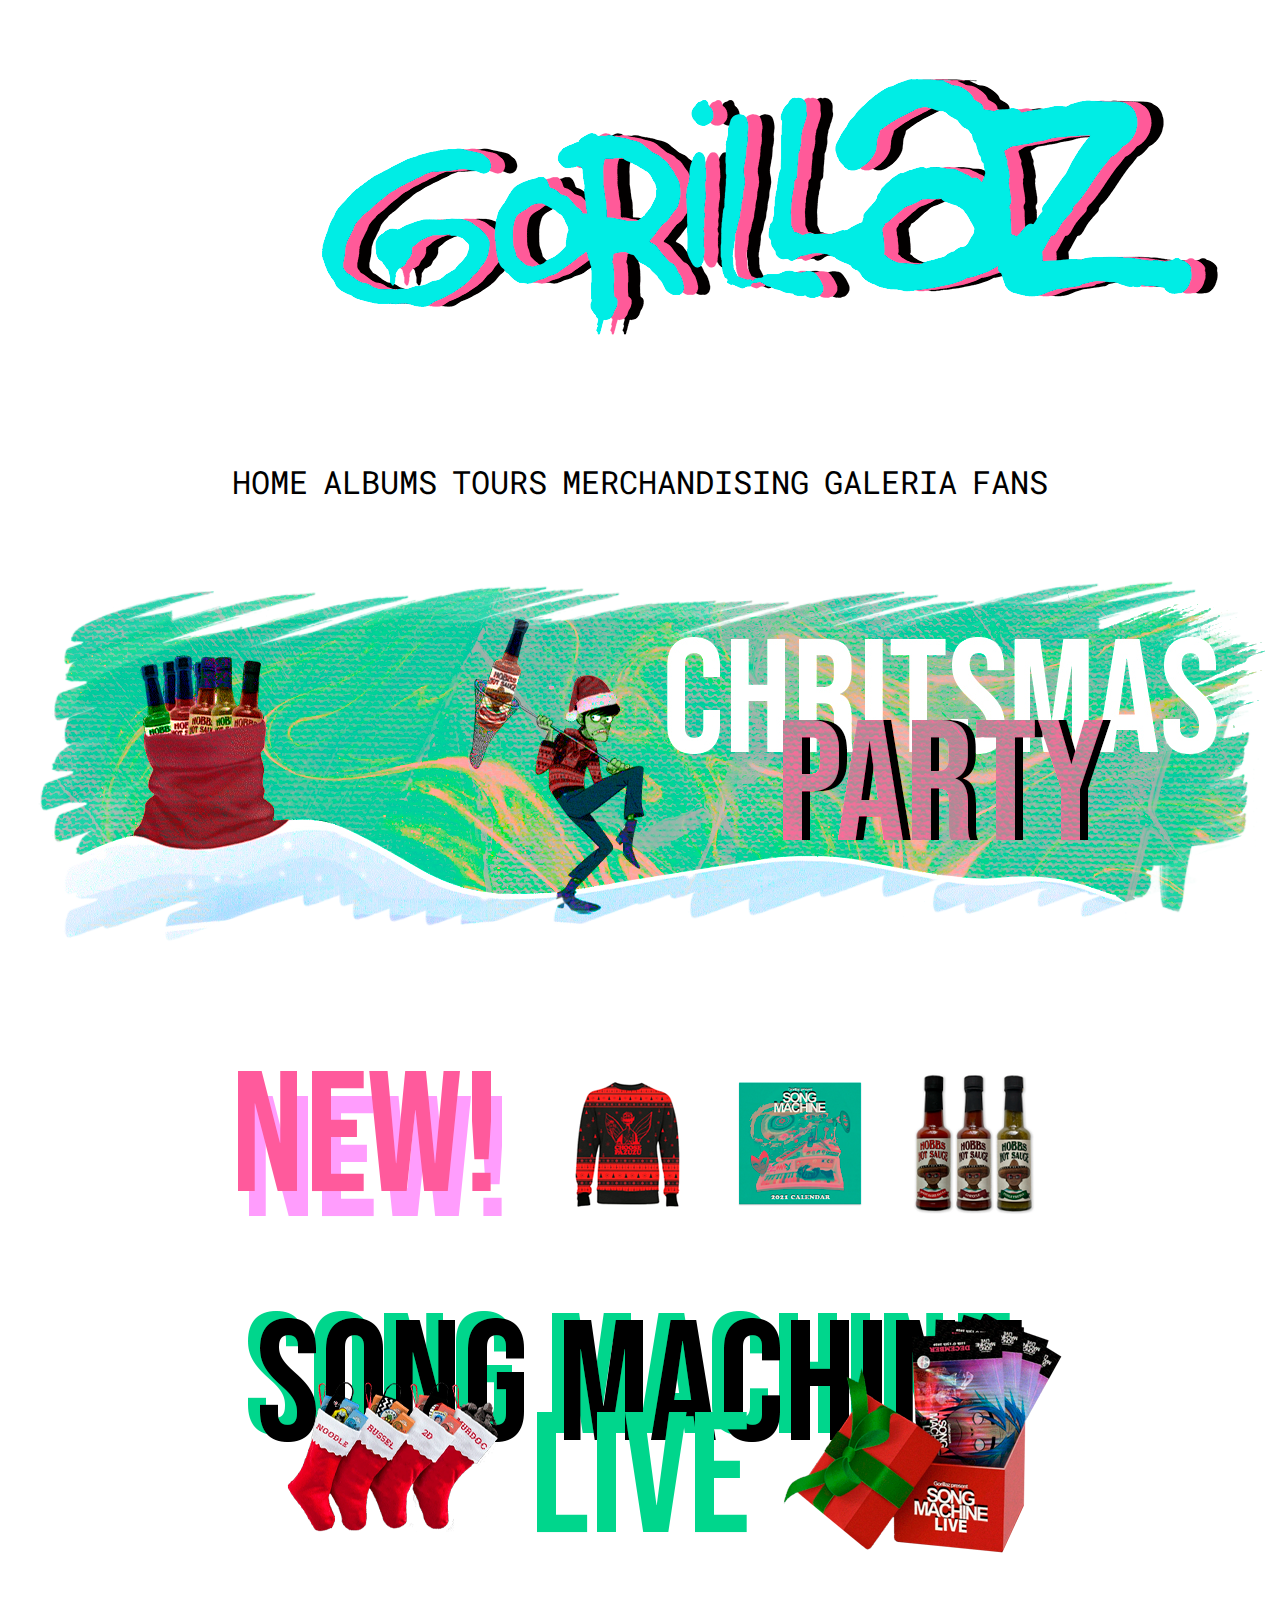
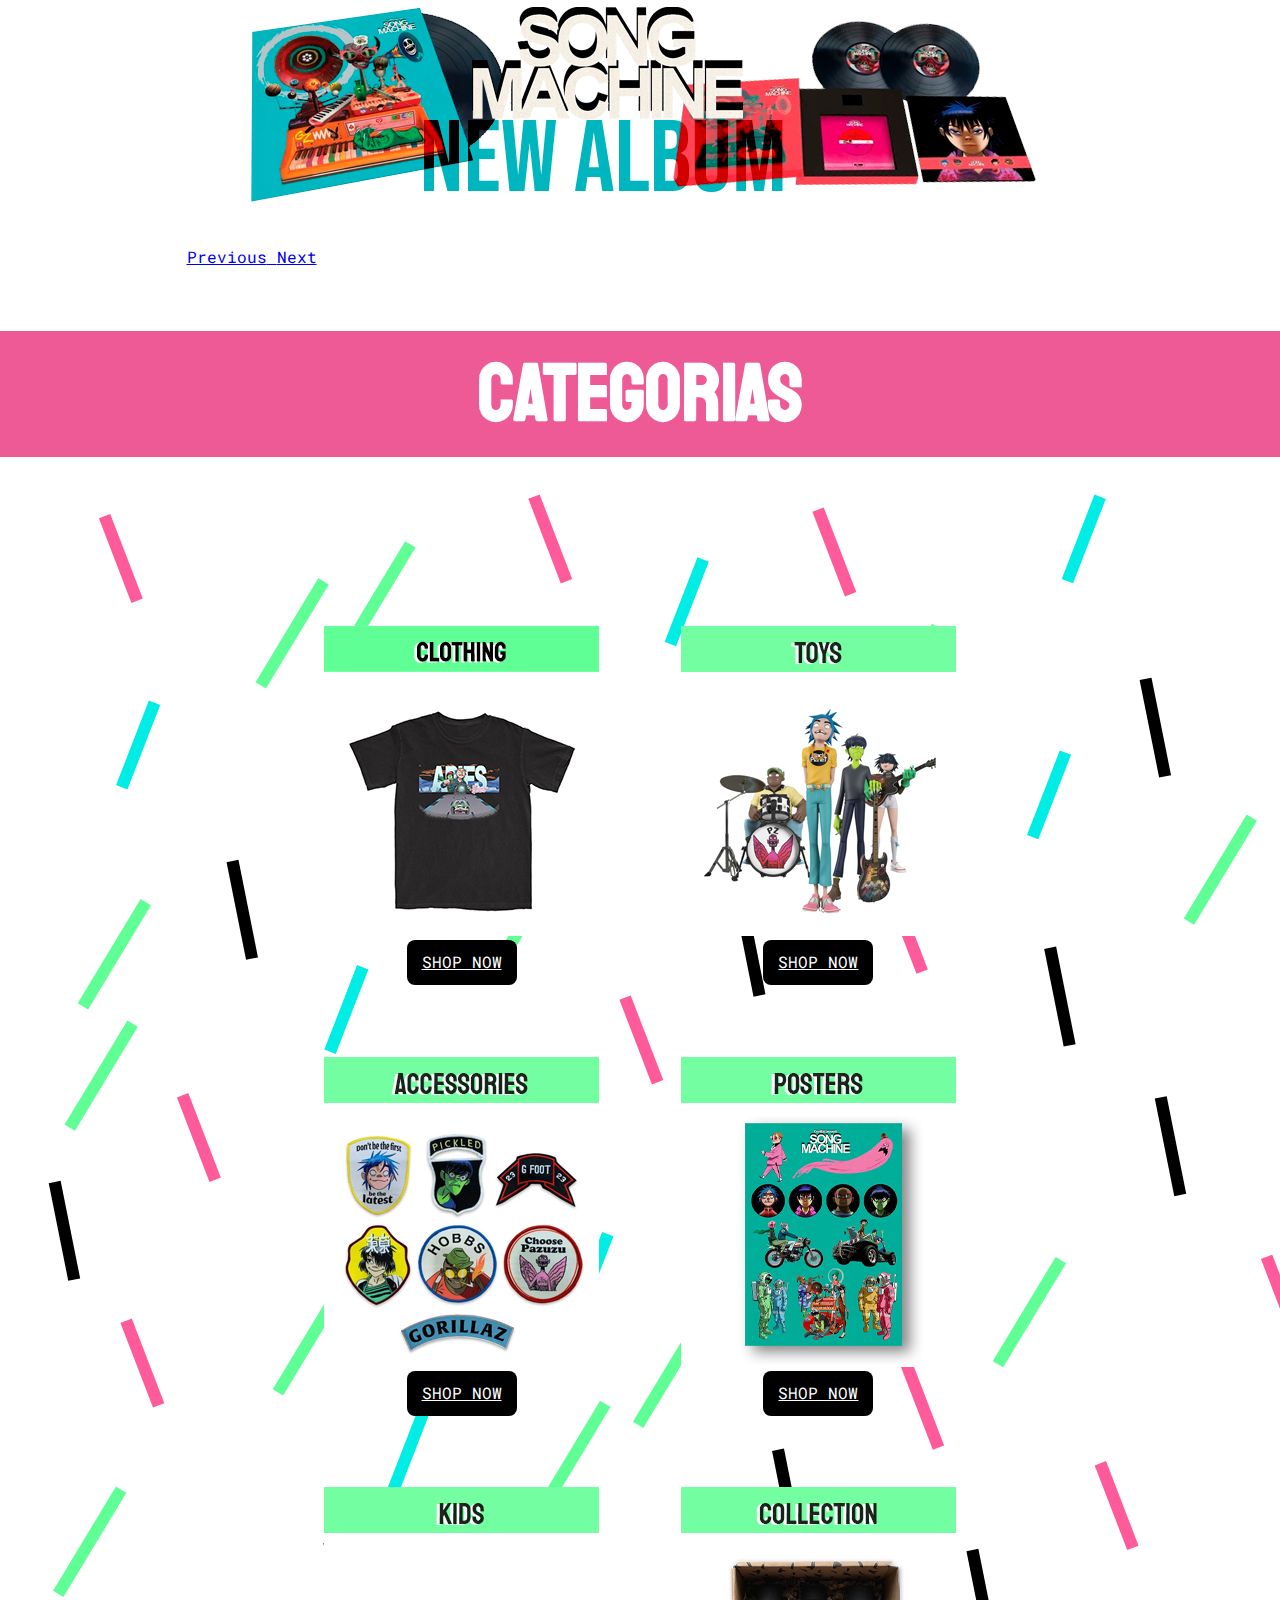
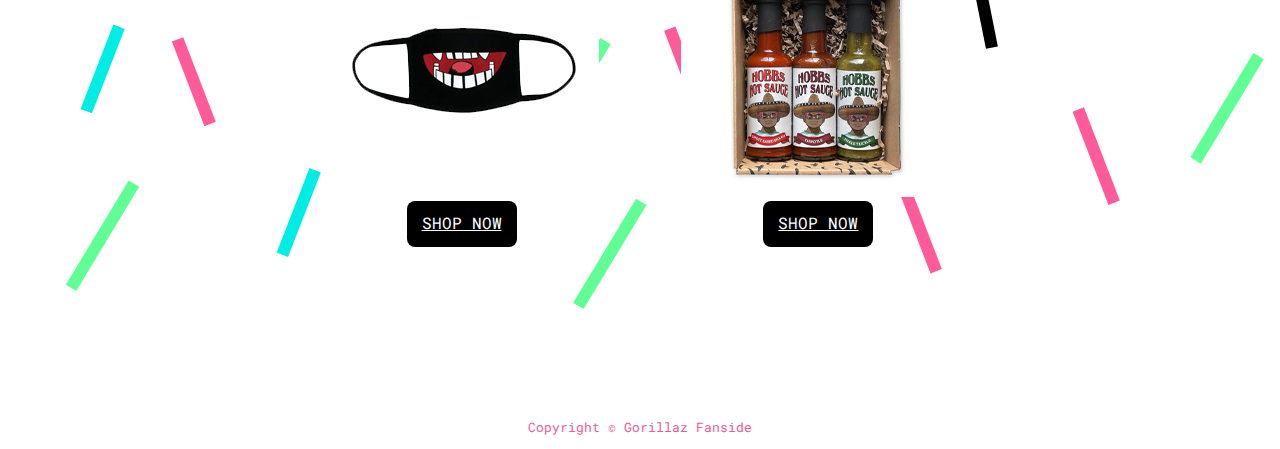
<file: html/merch.html>
<!DOCTYPE html>
<html lang="es">
    <head>
        <meta charset="UTF-8">
        <meta name="viewport" content="width=device-width, initial-scale=1.0">
        <meta name="keywords"  content="gorillaz, gorillaz clint eastwood, gorillaz personajes, gorillaz 2d, gorillaz noodle, gorillaz song machine">
        <meta name="description" content="Página oficial creada por fans de la banda virtual británica “Gorillaz”. Aquí encontrarás información, fotos, novedades y mucho más.">

        
        <link rel="stylesheet" href="https://cdn.jsdelivr.net/npm/bootstrap@4.5.3/dist/css/bootstrap.min.css" integrity="sha384-TX8t27EcRE3e/ihU7zmQxVncDAy5uIKz4rEkgIXeMed4M0jlfIDPvg6uqKI2xXr2" crossorigin="anonymous">
        <link rel="stylesheet" href="https://cdnjs.cloudflare.com/ajax/libs/animate.css/4.1.1/animate.min.css"/>
        <link rel="stylesheet" href="../css/estilos.css">

        <title>Gorrilaz Fanside | Merchandising</title>
    
    </head>
    <body>

        <header>

            <div class="banr">
                <img src="../img/banner.gif" alt="Mi BANNER" class="img-fluid">
            </div>

            <nav>
                <section class="container">
                    <div class="row">
                        <article class=" art-menu col-md-12  col-xs-12">
                            <ul id="menu">
                                <li><a href="../index.html" target="blank">HOME</a></li>
                                <li><a href="albums.html" target="blank">ALBUMS</a></li>
                                <li><a href="tours.html" target="blank">TOURS</a></li>
                                <li><a href="merch.html" target="blank">MERCHANDISING</a></li>
                                <li><a href="galeria.html" target="blank">GALERIA</a></li>
                                <li><a href="fans.html" target="blank">FANS</a></li>
                            </ul>
                        </article>
                    </div>
                </section>
            </nav>
        
        <nav class="navbar navbar-expand-lg navbar-light bg-light">
            <button class="navbar-toggler" type="button" data-toggle="collapse" data-target="#navbarTogglerDemo01" aria-controls="navbarTogglerDemo01" aria-expanded="false" aria-label="Toggle navigation">
            <span class="navbar-toggler-icon"></span>
            </button>

            <div class="collapse navbar-collapse" id="navbarTogglerDemo01">
                
                <ul class="navbar-nav mr-auto mt-2 mt-lg-0">

                    <li class="nav-item">
                        <a class="nav-link" href="../index.html">HOME <span class="sr-only">(current)</span></a>
                    </li>
                    
                    <li class="nav-item">
                        <a class="nav-link" href="albums.html">ALBUMS</a>
                    </li>

                    <li class="nav-item">
                        <a class="nav-link" href="tours.html">TOURS</a>
                    </li>

                    <li class="nav-item">
                        <a class="nav-link" href="merch.html">MERCHANDISING</a>
                    </li>
                    <li class="nav-item">
                        <a class="nav-link" href="galeria.html">GALERIA</a>
                    </li>
                    <li class="nav-item">
                        <a class="nav-link" href="fans.html">FANS</a>
                    </li>


                </ul>
            </div>
        </nav>

        </header>
        
        <main class="main_merch">
            <section class="top_merch">
                <div class="new_merch">
                    <img src="../img/m_1.png" alt="new arrivals" class="img-fluid">
                </div>
                


            <section class="slider">
                <div class="container cont_slider">
                    <div class="row">
                        <div id="carouselExampleControls" class="carousel slide col-md-11" data-ride="carousel">
                            <div class="carousel-inner">
                            <div class="carousel-item active">
                                <img src="../img/img1_merch.png" class="d-block w-100" alt="imagen de pormocion 1">
                            </div>

                            <div class="carousel-item">
                                <img src="../img/img2_merch.png" class="d-block w-100" alt="imagen de promocion 2">
                            </div>

                            <div class="carousel-item">
                                <img src="../img/img3_merch.png" class="d-block w-100" alt="imagen de promocion 3">
                            </div>
                            </div>
                            
                            <a class="carousel-control-prev" href="#carouselExampleControls" role="button" data-slide="prev">
                            <span class="carousel-control-prev-icon" aria-hidden="true"></span>
                            <span class="sr-only">Previous</span>
                            </a>
                            <a class="carousel-control-next" href="#carouselExampleControls" role="button" data-slide="next">
                            <span class="carousel-control-next-icon" aria-hidden="true"></span>
                            <span class="sr-only">Next</span>
                            </a>
                        </div>

                    </div>

                </div>

            </section>


            </section>

            <section class="categorias">

                
                <div class="categorias_titulo">
                    <h2 class="h1_merch"> CATEGORIAS </h2>
                </div>

                <article class="tarjetas_merch">
                    <div class="tarjeta_clothing">
                        <img src="../img/merch1.jpg" alt="clothings">

                        <div class="button_new">
                            <a href="#" target="blank">SHOP NOW</a>
                        </div>
                    </div>

                    <div class="tarjeta_toys">
                        <img src="../img/merch2.jpg" alt="toys">
                        <div class="button_new">
                            <a href="#" target="blank">SHOP NOW</a>
                        </div>
                    </div>

                    <div class="tarjeta_accessories">
                        <img src="../img/merch3.jpg" alt="acesorios">
                        <div class="button_new">
                            <a href="#" target="blank">SHOP NOW</a>
                        </div>
                    </div>



                    <div class="tarjeta_posters">
                        <img src="../img/merch4.jpg" alt="posters">
                        <div class="button_new">
                            <a href="#" target="blank">SHOP NOW</a>
                        </div>
                    </div>

                    <div class="tarjeta_kids">
                        <img src="../img/merch5.jpg" alt="kids">
                        <div class="button_new">
                            <a href="#" target="blank">SHOP NOW</a>
                        </div>
                    </div>

                    <div class="tarjeta_collection">
                        <img src="../img/merch6.jpg" alt="colecciÓn">
                        <div class="button_new">
                            <a href="#" target="blank">SHOP NOW</a>
                        </div>
                    </div>

            </article>
                

            </section>

        </main>

        <footer>
            <p class="f_p">Copyright © Gorillaz Fanside</p>
        </footer>



        <script src="https://code.jquery.com/jquery-3.5.1.slim.min.js" integrity="sha384-DfXdz2htPH0lsSSs5nCTpuj/zy4C+OGpamoFVy38MVBnE+IbbVYUew+OrCXaRkfj" crossorigin="anonymous"></script>
        <script src="https://cdn.jsdelivr.net/npm/popper.js@1.16.1/dist/umd/popper.min.js" integrity="sha384-9/reFTGAW83EW2RDu2S0VKaIzap3H66lZH81PoYlFhbGU+6BZp6G7niu735Sk7lN" crossorigin="anonymous"></script>
        <script src="https://cdn.jsdelivr.net/npm/bootstrap@4.5.3/dist/js/bootstrap.min.js" integrity="sha384-w1Q4orYjBQndcko6MimVbzY0tgp4pWB4lZ7lr30WKz0vr/aWKhXdBNmNb5D92v7s" crossorigin="anonymous"></script>
    </body>



</html>
</file>
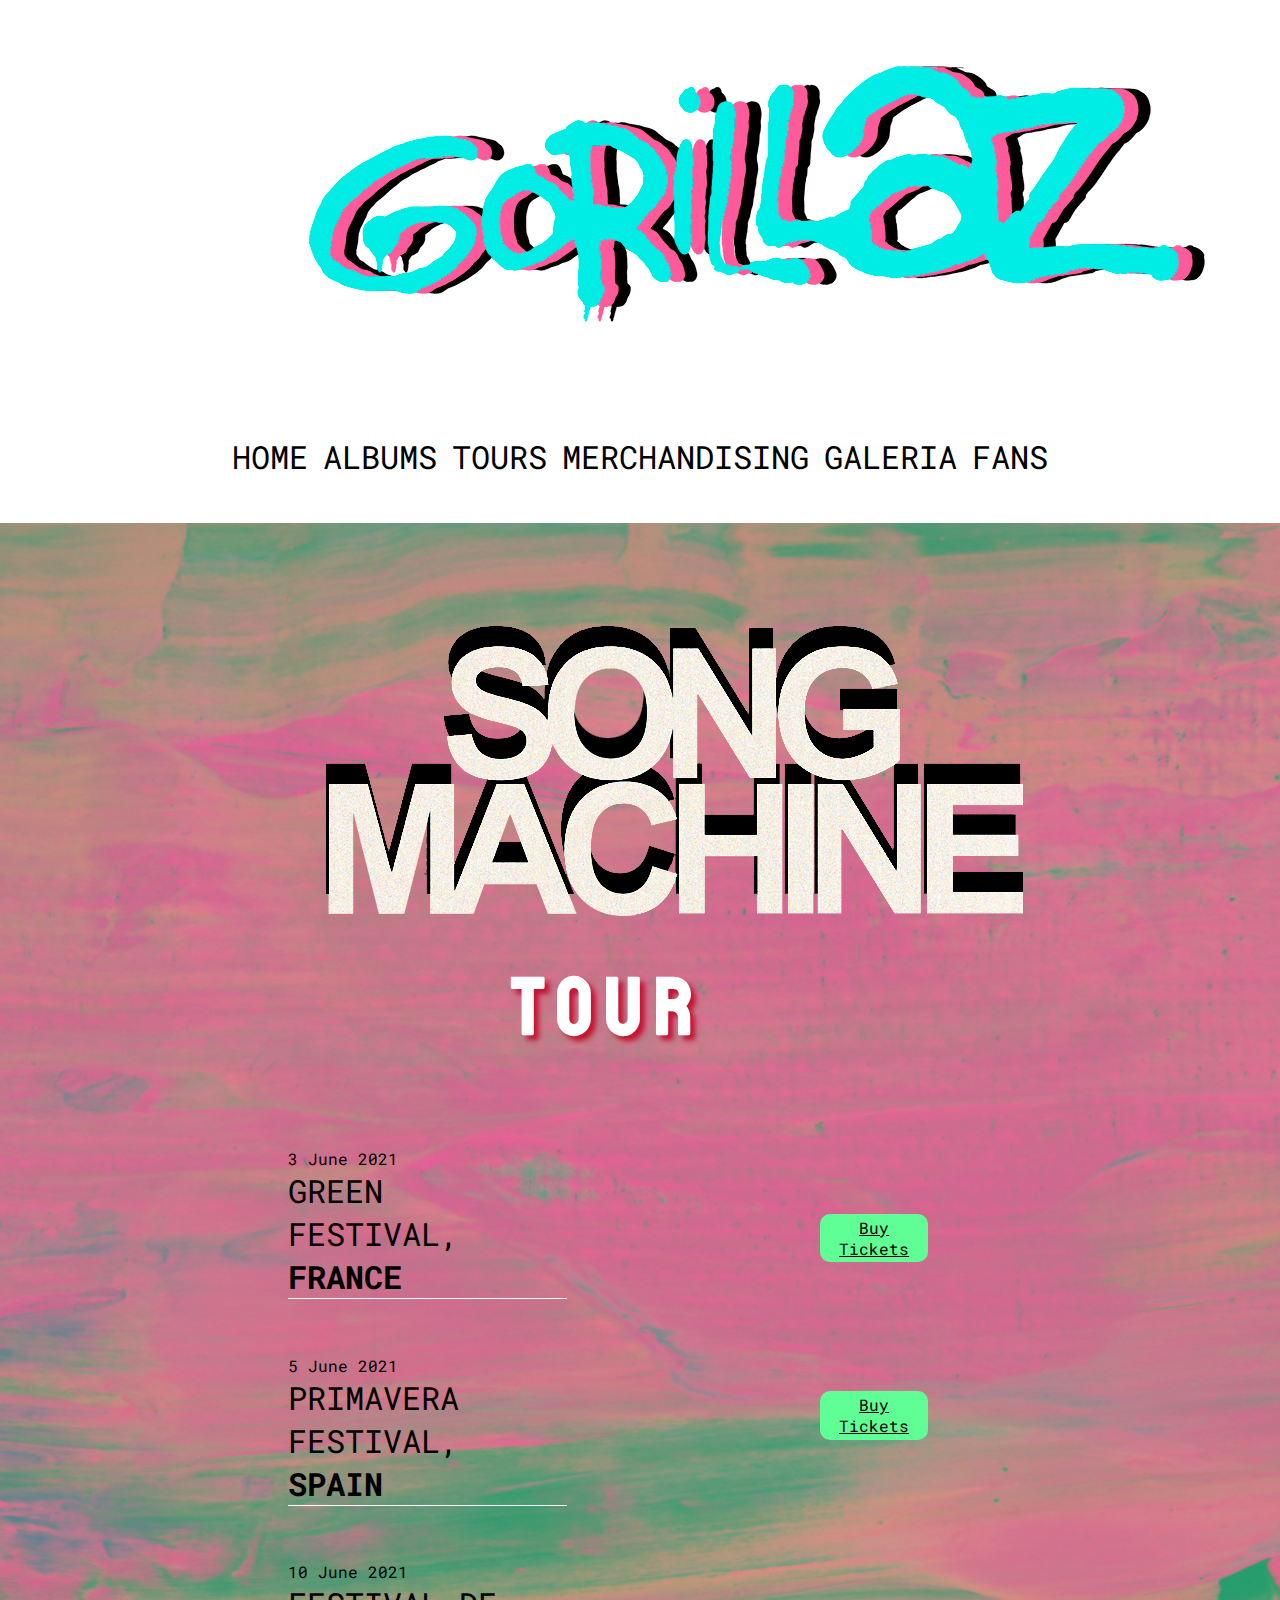
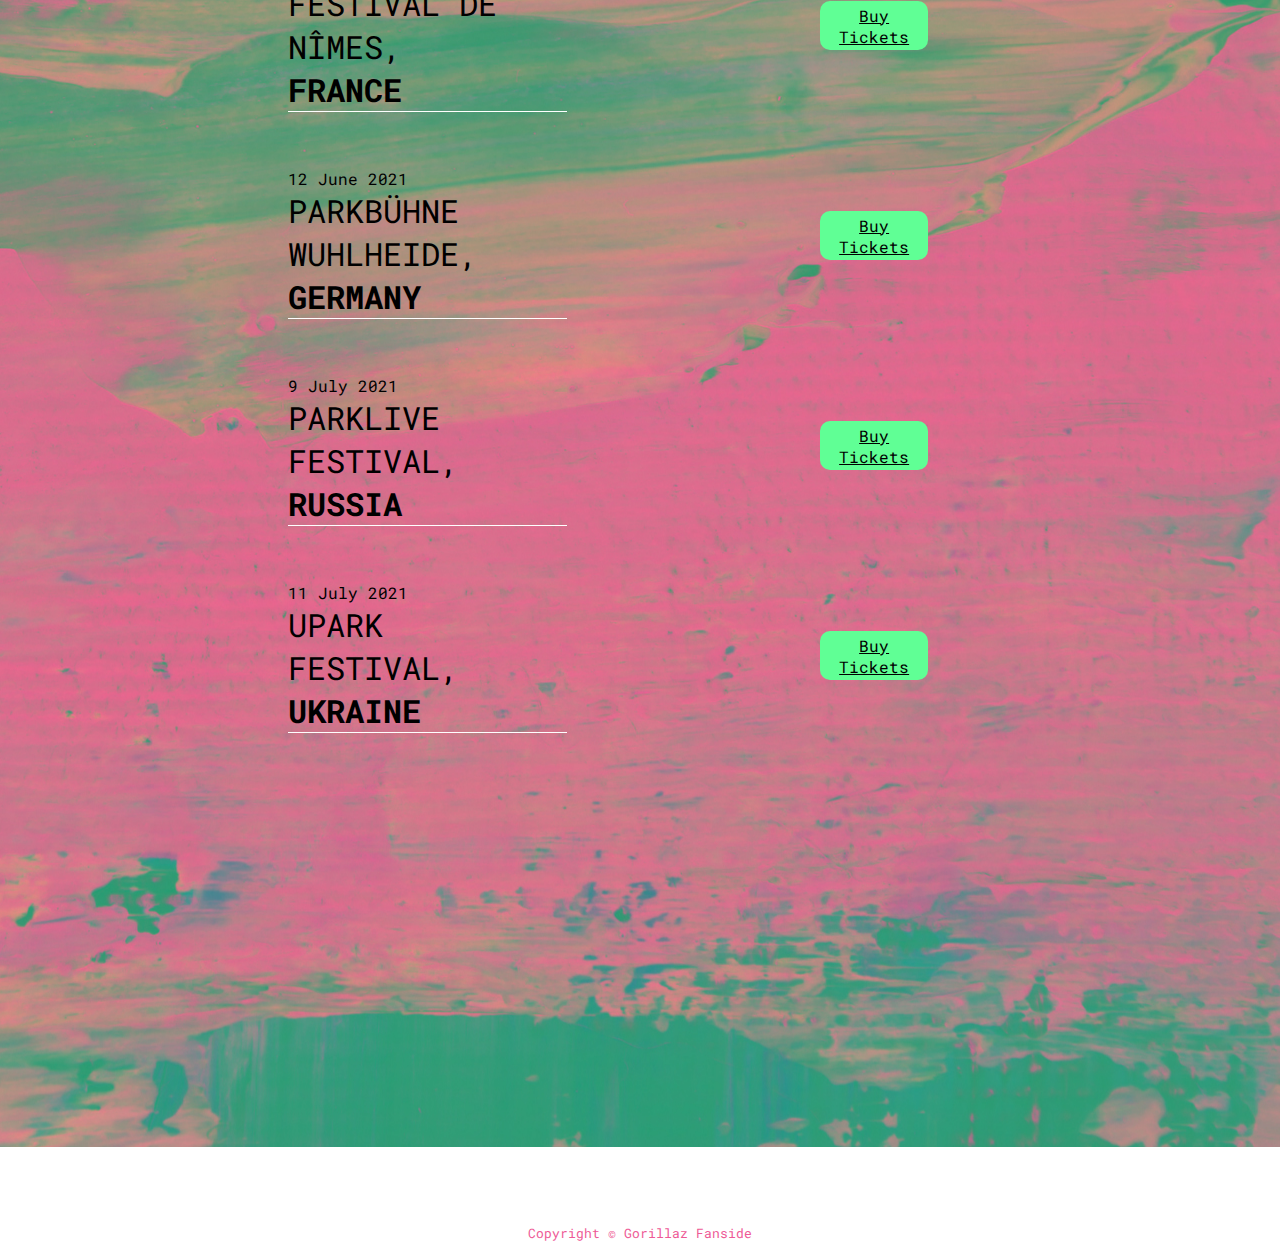
<file: html/tours.html>
<!DOCTYPE html>
<html lang="es">
    <head>
        <meta charset="UTF-8">
        <meta name="viewport" content="width=device-width, initial-scale=1.0">
        <meta name="keywords"  content="gorillaz, gorillaz clint eastwood, gorillaz personajes, gorillaz 2d, gorillaz noodle, gorillaz song machine">
        <meta name="description" content="Página oficial creada por fans de la banda virtual británica “Gorillaz”. Aquí encontrarás información, fotos, novedades y mucho más.">

        <link rel="stylesheet" href="https://cdn.jsdelivr.net/npm/bootstrap@4.5.3/dist/css/bootstrap.min.css" integrity="sha384-TX8t27EcRE3e/ihU7zmQxVncDAy5uIKz4rEkgIXeMed4M0jlfIDPvg6uqKI2xXr2" crossorigin="anonymous">
        <link rel="stylesheet" href="../css/estilos.css">
        <title>Gorrilaz Fanside | Tours</title>
    
    </head>
    <body>

        <header>
            <div class="container banr">
                <div class="row">
                    <section class="col-xs-12 col-md-12  col-sm-12">
                        <img src="../img/banner.gif" alt="Mi BANNER" class="img-fluid">
                    </section>
                </div>
            </div>

        <nav>
            <section class="container">
                <div class="row">
                    <article class=" art-menu col-md-12  col-xs-12">
                        <ul id="menu">
                            <li><a href="../index.html" target="blank">HOME</a></li>
                            <li><a href="albums.html" target="blank">ALBUMS</a></li>
                            <li><a href="tours.html" target="blank">TOURS</a></li>
                            <li><a href="merch.html" target="blank">MERCHANDISING</a></li>
                            <li><a href="galeria.html" target="blank">GALERIA</a></li>
                            <li><a href="fans.html" target="blank">FANS</a></li>
                        </ul>
                    </article>
                </div>
            </section>
        </nav>
                


        <nav class="navbar navbar-expand-lg navbar-light bg-light">
            <button class="navbar-toggler" type="button" data-toggle="collapse" data-target="#navbarTogglerDemo01" aria-controls="navbarTogglerDemo01" aria-expanded="false" aria-label="Toggle navigation">
            <span class="navbar-toggler-icon"></span>
            </button>

            <div class="collapse navbar-collapse" id="navbarTogglerDemo01">
                
                <ul class="navbar-nav mr-auto mt-2 mt-lg-0">

                    <li class="nav-item">
                        <a class="nav-link" href="../index.html">HOME <span class="sr-only">(current)</span></a>
                    </li>
                    
                    <li class="nav-item">
                        <a class="nav-link" href="albums.html">ALBUMS</a>
                    </li>

                    <li class="nav-item">
                        <a class="nav-link" href="tours.html">TOURS</a>
                    </li>

                    <li class="nav-item">
                        <a class="nav-link" href="merch.html">MERCHANDISING</a>
                    </li>
                    <li class="nav-item">
                        <a class="nav-link" href="galeria.html">GALERIA</a>
                    </li>
                    <li class="nav-item">
                        <a class="nav-link" href="fans.html">FANS</a>
                    </li>

                </ul>
            </div>
        </nav>
        


        </header>
        
        <main class="tour-main">

            <section  class="SM_IMG">
                <img src="../img/songmachine.png" alt="logo song machine" class="img-fluid">
            </section>

            <h1 class="h1_tour">
                T O U R
            </h1>

            <section id="tour_principal">

                <div class="tour_box">
                    
                    <div class="tour_left">

                        <div class="tour_left">
                            <div class="tour_fecha">3 June 2021</div>
                            <div class="tour_lugar">GREEN FESTIVAL,<br>
                            <strong>FRANCE</strong></div>
                        </div>

                        <div class="tour_left">
                            <div class="tour_fecha">5 June 2021</div>
                            <div class="tour_lugar">PRIMAVERA FESTIVAL,<br>
                            <strong>SPAIN</strong></div>
                        </div>

                        <div class="tour_left">
                            <div class="tour_fecha">10 June 2021</div>
                            <div class="tour_lugar">FESTIVAL DE NÎMES,<br>
                            <strong>FRANCE</strong></div>
                        </div>

                        <div class="tour_left">
                            <div class="tour_fecha">12 June 2021</div>
                            <div class="tour_lugar">PARKBÜHNE WUHLHEIDE,<br>
                            <strong>GERMANY</strong></div>
                        </div>

                        <div class="tour_left">
                            <div class="tour_fecha">9 July 2021</div>
                            <div class="tour_lugar">PARKLIVE FESTIVAL,<br>
                            <strong>RUSSIA</strong></div>
                        </div>

                        <div class="tour_left">
                            <div class="tour_fecha">11 July 2021</div>
                            <div class="tour_lugar">UPARK FESTIVAL,<br>
                            <strong>UKRAINE</strong></div>
                        </div>

                    </div>






                    <div class="tour_right">
                        <div class="tour_button tour_button_1"> 
                            <a href="#" target="blank">Buy Tickets</a>
                        </div>

                        <div class="tour_right">
                            <div class="tour_button tour_button_2"> 
                                <a href="#" target="blank">Buy Tickets</a>
                            </div>
                        </div>

                        <div class="tour_right">
                            <div class="tour_button soldout"> 
                                <a href="#" target="blank">Buy Tickets</a>
                            </div>
                        </div>

                        <div class="tour_right">
                            <div class="tour_button"> 
                                <a href="#" target="blank">Buy Tickets</a>
                            </div>
                        </div>

                        <div class="tour_right">
                            <div class="tour_button"> 
                                <a href="#" target="blank">Buy Tickets</a>
                            </div>
                        </div>

                        <div class="tour_right">
                            <div class="tour_button"> 
                                <a href="#" target="blank">Buy Tickets</a>
                            </div>
                        </div>

                    </div> <!-- cierra tour_right-->
                </div> <!-- cierra tour_box-->

            </section>    

        </main>

        <footer>
            <p class="f_p">Copyright © Gorillaz Fanside</p>
        </footer>

        <script src="https://code.jquery.com/jquery-3.5.1.slim.min.js" integrity="sha384-DfXdz2htPH0lsSSs5nCTpuj/zy4C+OGpamoFVy38MVBnE+IbbVYUew+OrCXaRkfj" crossorigin="anonymous"></script>
        <script src="https://cdn.jsdelivr.net/npm/popper.js@1.16.1/dist/umd/popper.min.js" integrity="sha384-9/reFTGAW83EW2RDu2S0VKaIzap3H66lZH81PoYlFhbGU+6BZp6G7niu735Sk7lN" crossorigin="anonymous"></script>
        <script src="https://cdn.jsdelivr.net/npm/bootstrap@4.5.3/dist/js/bootstrap.min.js" integrity="sha384-w1Q4orYjBQndcko6MimVbzY0tgp4pWB4lZ7lr30WKz0vr/aWKhXdBNmNb5D92v7s" crossorigin="anonymous"></script>
    
    </body>



</html>
</file>
<file: css/estilos.css>
@import url("https://fonts.googleapis.com/css?family=Roboto+Mono&display=swap");
@import url("https://fonts.googleapis.com/css2?family=Staatliches&display=swap");
* {
  margin: 0;
  padding: 0;
  box-sizing: border-box;
}

body {
  font-family: "Roboto Mono", sans-serif;
}

h1 {
  color: #60ff95;
  font-family: "staatliches", Verdana;
  font-size: 2rem;
  margin-left: 50%;
  padding-top: 2%;
}

h2 {
  color: black;
  font-family: "staatliches", Verdana;
  font-size: 2rem;
  text-align: center;
  padding: 1%;
}

#menu {
  display: flex;
  flex-direction: row;
  align-items: center;
  justify-content: center;
  width: 100%;
}

.banr {
  width: 70%;
  margin: auto;
  padding: 4%;
}

nav ul li {
  display: inline-block;
  font-size: 2rem;
  color: #fff;
  margin: 1%;
}
nav ul li a {
  text-decoration: none;
  color: black;
}
nav ul li a:hover {
  color: #ee5a96;
  text-decoration: none;
}

.container {
  padding: 3%;
  display: flex;
  flex-direction: column;
  flex-wrap: wrap;
  align-items: center;
}

.row {
  margin: 0%;
}

/* HOME */
.bg-light {
  background-color: #fff !important;
}

.navbar-toggler {
  padding: 0.25rem 0.75rem;
  font-size: 1.25rem;
  line-height: 1;
  background-color: #ee5a96;
  border: 2px solid white;
  border-radius: 0.25rem;
}

.main-index {
  background-image: url(../img/fondo.main.svg);
  background-repeat: no-repeat;
  background-size: cover;
  background-position: center;
}
.main-index .about {
  padding-top: 5%;
  margin-top: 20px;
}
.main-index .about .p_descrip {
  text-align: right;
  color: #fff;
}
.main-index .about .img-bio {
  margin-top: 6%;
}
.main-index .about .miembros .p_miemb {
  text-align: center;
}
.main-index .formulario .h2_form {
  color: #000000;
  font-family: "staatliches", Verdana;
  font-size: 2rem;
  text-align: center;
  padding: 1%;
  margin-bottom: 5%;
  margin-top: 8%;
}
.main-index .formulario .btn {
  background-color: #ee5a96;
  color: #fff;
  margin-top: 9%;
  width: 80%;
  height: 40%;
}
.main-index .row_iconos {
  width: 100%;
  padding-left: 27%;
  padding-right: 27%;
}
.main-index .row_iconos .iconos {
  display: flex;
  flex-direction: row;
  margin-top: 4%;
  width: 100%;
}

footer {
  width: 100%;
  background-color: white;
  text-align: center;
  color: #ee5a96;
  font-size: small;
}
footer .f_p {
  margin-top: 6%;
  margin-bottom: 1%;
}

/* TOUR */
.tour-main {
  background-image: url("../img/tour.jpg");
  background-repeat: no-repeat;
  background-position: center;
  padding-bottom: 20%;
}
.tour-main .SM_IMG {
  width: 65%;
  margin: auto;
  padding: 8% 8% 1% 8%;
}
.tour-main .h1_tour {
  font-size: 5rem;
  color: #fff;
  margin-left: 40%;
  text-shadow: #c51432 5px 5px 5px;
  padding-bottom: 2%;
}
.tour-main #tour_principal {
  padding-bottom: 3%;
  display: flex;
  flex-direction: column;
  align-items: center;
}
.tour-main #tour_principal .tour_box {
  display: flex;
  justify-content: center;
  margin: 5%;
  width: 50%;
  margin-right: 10%;
}
.tour-main #tour_principal .tour_box .tour_right {
  display: flex;
  flex-direction: column;
  justify-content: center;
  margin-top: -9;
}
.tour-main #tour_principal .tour_box .tour_right .tour_button {
  margin-top: 70%;
  margin-bottom: 80%;
  padding: 3%;
  text-align: center;
  background-color: #60ff95;
  border-radius: 10px;
}
.tour-main #tour_principal .tour_box .tour_right .tour_button a {
  color: black;
}
.tour-main #tour_principal .tour_box .tour_right .tour_button a:hover {
  color: #ee5a96;
  text-decoration: none;
}
.tour-main #tour_principal .tour_box .tour_right .tour_button:hover {
  box-shadow: 5px 5px 7px #fff;
}
.tour-main #tour_principal .tour_box .tour_right .tour_button_1 {
  margin-top: 40%;
}
.tour-main #tour_principal .tour_box .tour_right .tour_button_2 {
  margin-top: 40%;
}
.tour-main #tour_principal .tour_box .tour_left {
  margin-right: 25%;
}
.tour-main #tour_principal .tour_box .tour_left .tour_lugar {
  font-size: 2rem;
  margin-bottom: 20%;
  border-bottom: 1px solid #fff;
}

/* GALERIA */
.main-galeria {
  background-image: url("../img/fondo.albums.svg");
  background-repeat: no-repeat;
  background-position: cover;
}
.main-galeria .grid-container {
  display: grid;
  justify-content: center;
  margin-bottom: 10%;
  grid-template-columns: 25% 25% 25%;
  grid-template-rows: 18% 18% 18% 18%;
  gap: 0px 0px;
  grid-template-areas: "foto1 foto1 foto3" "foto2 foto2 foto3" "foto4 foto4 foto4" "foto5 foto6 foto7" "foto8 foto9 foto9" "foto8 foto10 foto10";
}
.main-galeria .grid-container .foto1 {
  grid-area: foto1;
  margin-bottom: 2%;
}
.main-galeria .grid-container .foto3 {
  grid-area: foto3;
  margin-left: 25%;
  margin-top: 5%;
  margin-bottom: 2%;
}
.main-galeria .grid-container .foto2 {
  grid-area: foto2;
  margin-bottom: 2%;
}
.main-galeria .grid-container .foto4 {
  grid-area: foto4;
}
.main-galeria .grid-container .foto5 {
  grid-area: foto5;
  margin-top: 25%;
}
.main-galeria .grid-container .foto6 {
  grid-area: foto6;
  margin-top: 13%;
  margin-right: 2%;
  margin-left: 2%;
}
.main-galeria .grid-container .foto7 {
  grid-area: foto7;
  margin-top: 2%;
}
.main-galeria .grid-container .foto8 {
  grid-area: foto8;
  margin-top: 45%;
  margin-right: 5%;
}
.main-galeria .grid-container .foto9 {
  grid-area: foto9;
  margin-top: 5%;
}
.main-galeria .grid-container .foto10 {
  grid-area: foto10;
  margin-top: 5%;
  margin-bottom: 5%;
}

/* ALBUMS */
.main_albums #alb {
  display: flex;
  flex-direction: row;
  flex-wrap: wrap;
  align-items: center;
  justify-content: center;
}
.main_albums #alb .albums_boton_info {
  color: white;
  padding: 2%;
  background-color: #ee5a96;
  height: 20%;
  border-radius: 10px;
}
.main_albums #alb .albums_boton_info:hover {
  color: black;
  text-decoration: none;
  box-shadow: 5px 5px 7px black;
}
.main_albums #alb .album2 {
  padding: 1%;
}
.main_albums #alb .album5 {
  padding: 1%;
}
.main_albums .reproductor {
  display: flex;
  flex-direction: column;
  flex-wrap: wrap;
  align-items: center;
  padding-top: 5%;
}
.main_albums .reproductor .noodle_reproductor {
  margin-left: 18%;
  padding-bottom: 0%;
}
.main_albums .reproductor .spoty_reproductor {
  margin-bottom: 5%;
  padding-top: 0%;
  margin-right: 8%;
}

/* MERCH */
.main_merch {
  background-size: 50%;
  background-image: url(../img/fondo.merch.svg);
  background-repeat: no-repeat;
  background-size: cover;
  background-position: unset;
}
.main_merch .slider {
  width: 100%;
  height: 100%;
}
.main_merch .top_merch {
  display: flex;
  flex-direction: column;
  flex-wrap: wrap;
  align-items: center;
  justify-content: center;
}
.main_merch .categorias .categorias_titulo {
  margin-top: 2%;
  background-color: #ee5a96;
}
.main_merch .categorias .categorias_titulo .h1_merch {
  margin-top: 1%;
  position: relative;
  font-size: 5rem;
  color: white;
}
.main_merch .categorias .tarjetas_merch {
  display: flex;
  flex-wrap: wrap;
  justify-content: center;
  padding: 5%;
  margin: 5%;
}
.main_merch .categorias .tarjetas_merch .tarjeta_clothing {
  padding: 1%;
  margin: 3%;
}
.main_merch .categorias .tarjetas_merch .tarjeta_toys {
  padding: 1%;
  margin: 3%;
}
.main_merch .categorias .tarjetas_merch .tarjeta_accessories {
  padding: 1%;
  margin: 3%;
}
.main_merch .categorias .tarjetas_merch .tarjeta_posters {
  padding: 1%;
  margin: 3%;
}
.main_merch .categorias .tarjetas_merch .tarjeta_kids {
  padding: 1%;
  margin: 3%;
}
.main_merch .categorias .tarjetas_merch .tarjeta_collection {
  padding: 1%;
  margin: 3%;
}
.main_merch .categorias .tarjetas_merch .button_new {
  width: 40%;
  height: 13%;
  padding: 1%;
  padding-top: 4%;
  text-align: center;
  background-color: black;
  border-radius: 8px;
  color: #fff;
  margin-left: 30%;
}
.main_merch .categorias .tarjetas_merch .button_new a {
  color: #fff;
}
.main_merch .categorias .tarjetas_merch .button_new a:hover {
  color: #ee5a96;
  text-decoration: none;
}
.main_merch .categorias .tarjetas_merch .button_new:hover {
  box-shadow: 5px 5px 7px #ee5a96;
}

/* FANS */
.main-fans {
  background-image: url(../img/fans_fondo.png);
  background-position: cover;
  background-repeat: no-repeat;
}
.main-fans .foro {
  width: 60%;
  border-radius: 10px;
  box-shadow: 5px 5px 5px #b8b8b8;
  border-style: dashed;
  border-color: black;
  margin: auto;
  text-align: center;
}
.main-fans .foro .h1-foro {
  font-size: 4rem;
  font-family: "staatliches", Verdana;
  margin: auto;
}
.main-fans .foro .p-foro {
  font-size: 1rem;
  font-family: "Roboto Mono", sans-serif;
  padding: 2%;
  text-align: center;
}
.main-fans .foro .comunidad {
  font-size: 2rem;
  font-family: "staatliches", Verdana;
}
.main-fans .foro .boton-foro {
  width: 40%;
  height: 7%;
  padding: 1%;
  padding-top: 1%;
  text-align: center;
  background-color: black;
  border-radius: 8px;
  color: #fff;
}
.main-fans .foro .boton-foro:hover {
  text-decoration: none;
  box-shadow: 5px 5px 7px #ee5a96;
}
.main-fans .fan-art-img {
  margin-top: 10%;
}
.main-fans .texto-fan-art {
  text-align: center;
  font-size: 0.8rem;
}
.main-fans .texto-fan-art a {
  color: #ee5a96;
  text-decoration: none;
  font-size: 1rem;
}
.main-fans .texto-fan-art a:hover {
  color: black;
}
.main-fans .fan-art-imgs {
  display: flex;
  flex-direction: row;
  flex-wrap: wrap;
  justify-content: center;
}

/*media queries */
@media (max-width: 769px) {
  .art-menu {
    display: none;
  }

  .banr {
    margin-top: 13%;
    margin-bottom: 1%;
    padding-bottom: none;
  }

  /* TOUR */
  .tour-main .h1_tour {
    font-size: 3rem;
    margin-left: 37%;
  }
  .tour-main .tour_box .tour_right {
    margin-top: 30%;
    margin-bottom: 60%;
  }
  .tour-main .tour_box .tour_right .tour_button {
    width: 120%;
  }
  .tour-main .tour_box .tour_left .tour_lugar {
    font-size: 1rem;
  }

  /* HOME */
  .main-index .about {
    padding-top: 15%;
  }
  .main-index .miembros .cabecitas {
    margin-left: 15%;
  }
  .main-index .formulario {
    text-align: center;
  }
  .main-index .formulario .text-area {
    padding-right: 10%;
  }
  .main-index .formulario .btn {
    padding-bottom: 6%;
  }
  .main-index .row_iconos {
    padding-left: 5%;
    padding-right: 5%;
  }

  /* GALERIA */
  .main-galeria {
    background-image: url(../img/fondo.albums.2.svg);
  }
  .main-galeria .div.grid-container {
    margin: 0%;
  }
  .main-galeria .grid-container {
    display: flex;
    flex-direction: row;
    flex-wrap: wrap;
    margin-left: 4%;
    margin-right: 0%;
    padding: 3%;
  }
  .main-galeria .grid-container .foto2 {
    margin-bottom: 5%;
  }
  .main-galeria .grid-container .foto3 {
    margin-top: 5%;
    margin-bottom: 5%;
  }
  .main-galeria .grid-container .foto5 {
    margin-top: 5%;
  }
  .main-galeria .grid-container .foto6 {
    margin-top: 5%;
  }
  .main-galeria .grid-container .foto7 {
    margin-top: 5%;
  }
  .main-galeria .grid-container .foto8 {
    margin-top: 5%;
    margin-right: 7%;
  }

  /* ALBUMS */
  .main_albums {
    margin: 1%;
  }
  .main_albums .albums_boton {
    margin-bottom: 5%;
  }
  .main_albums .reproductor .noodle_reproductor {
    width: 80%;
    padding: 0%;
    margin: 0%;
  }
  .main_albums .reproductor .spoty_reproductor {
    margin-right: 0%;
  }

  /* FANS */
  .main-fans {
    background-image: none;
  }
  .main-fans .foro {
    margin-top: 10%;
  }
  .main-fans .foro .boton-foro {
    padding: 3%;
  }
  .main-fans .texto-fan-art {
    width: 90%;
    margin: auto;
  }
}
@media (min-width: 769px) {
  .navbar {
    display: none;
  }

  .navbar-nav {
    text-align: center;
  }
}
</file>
